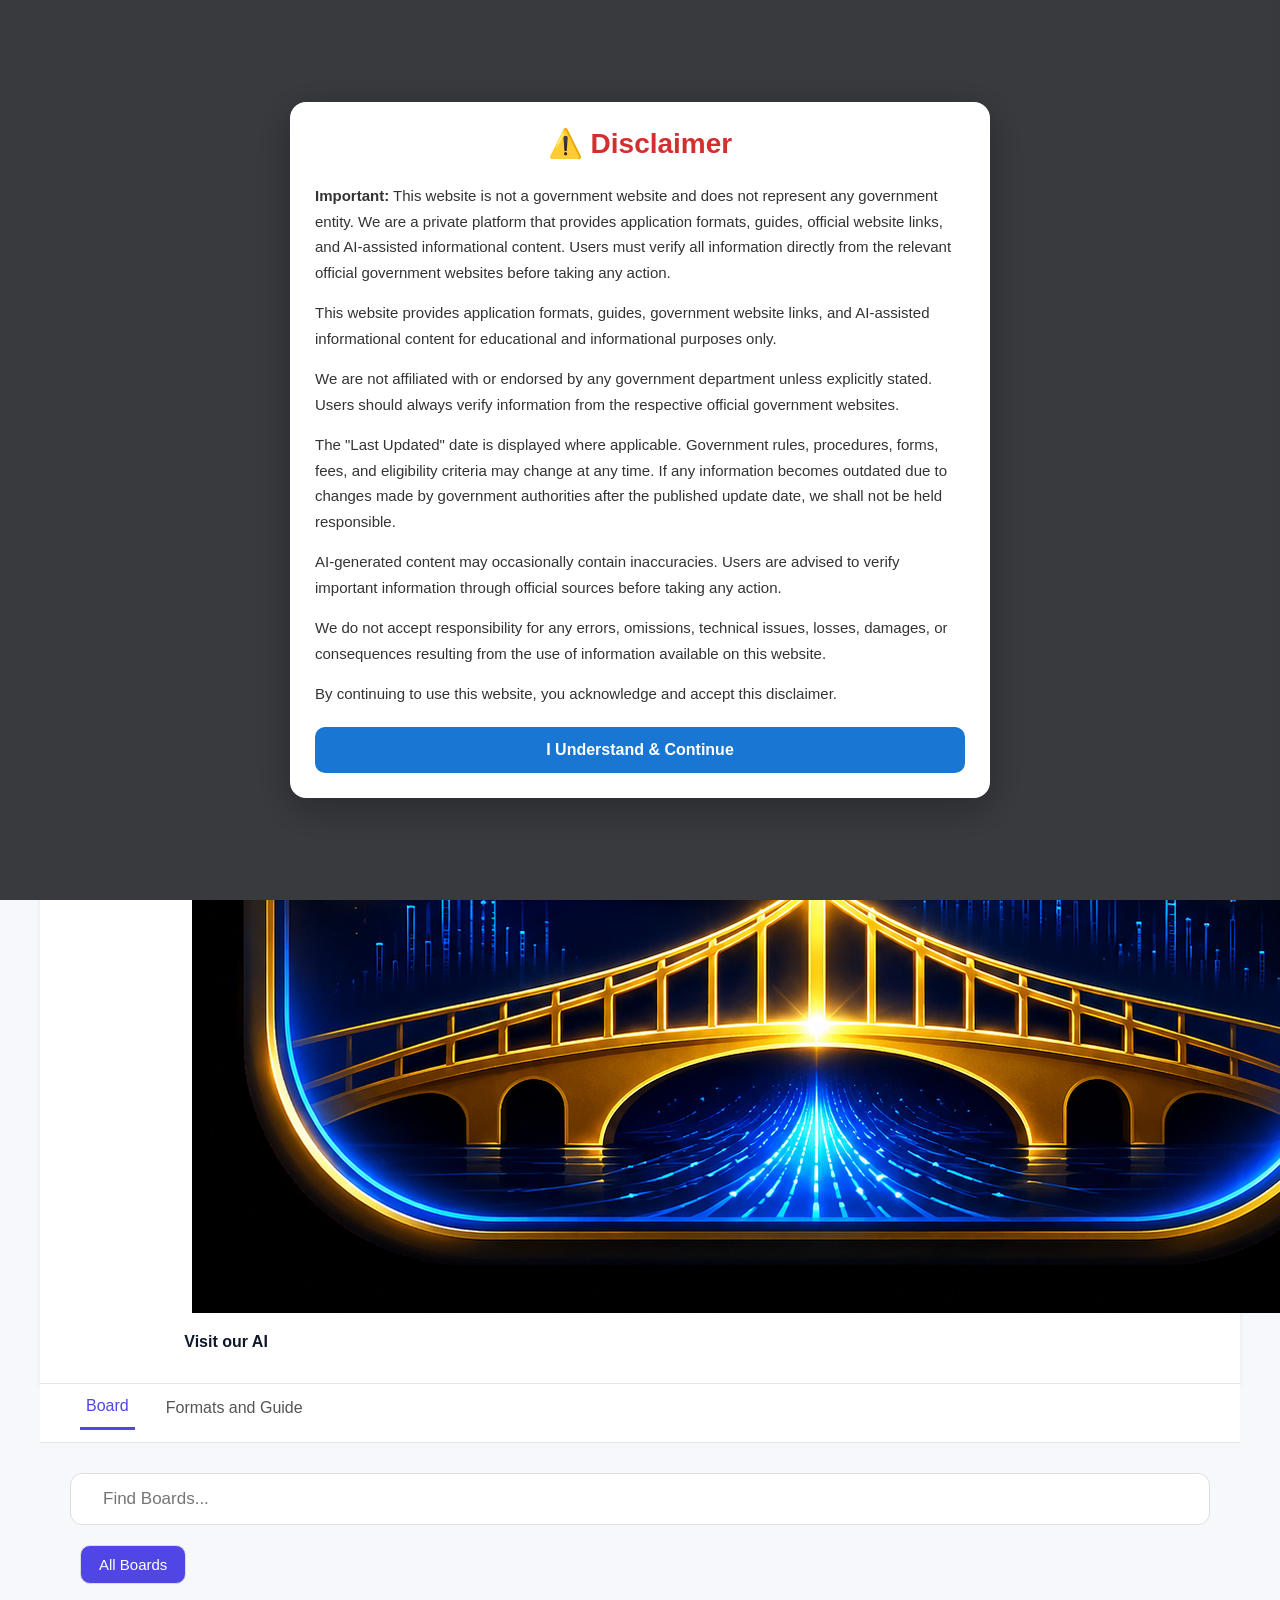
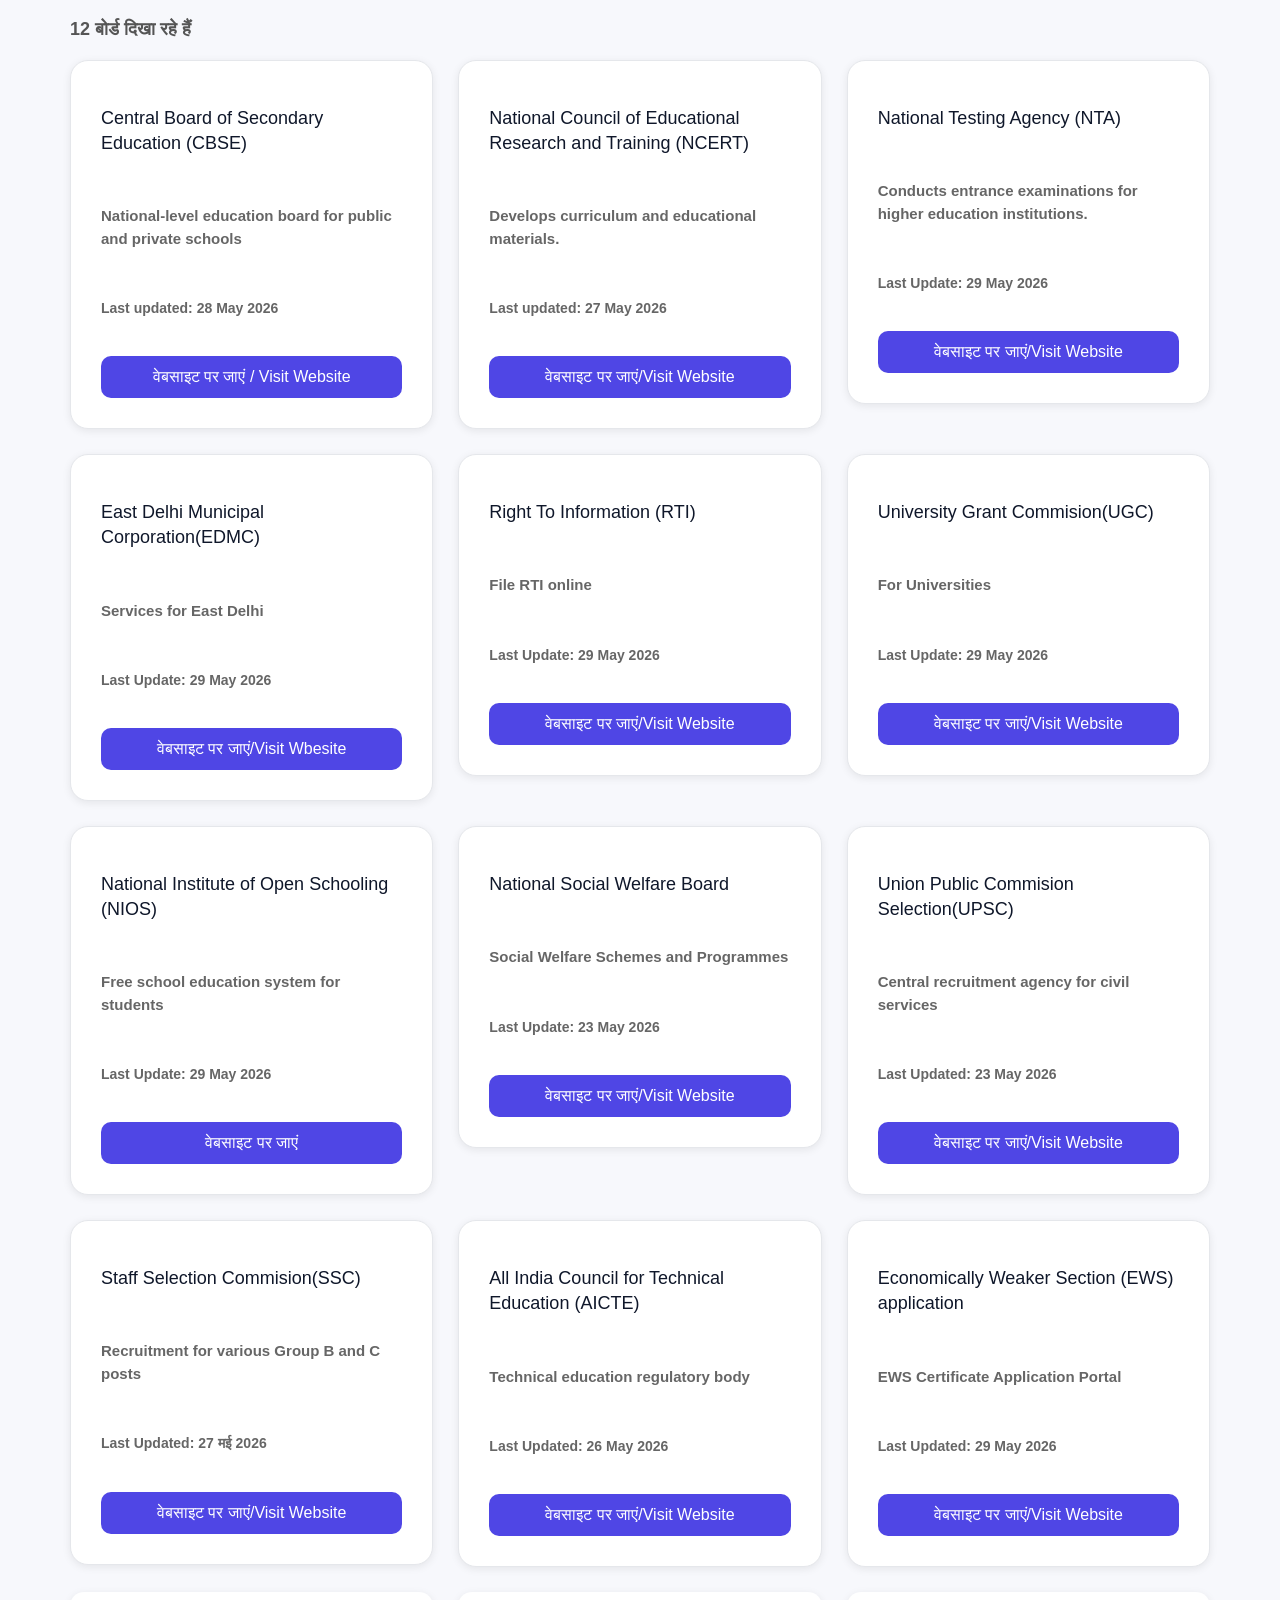
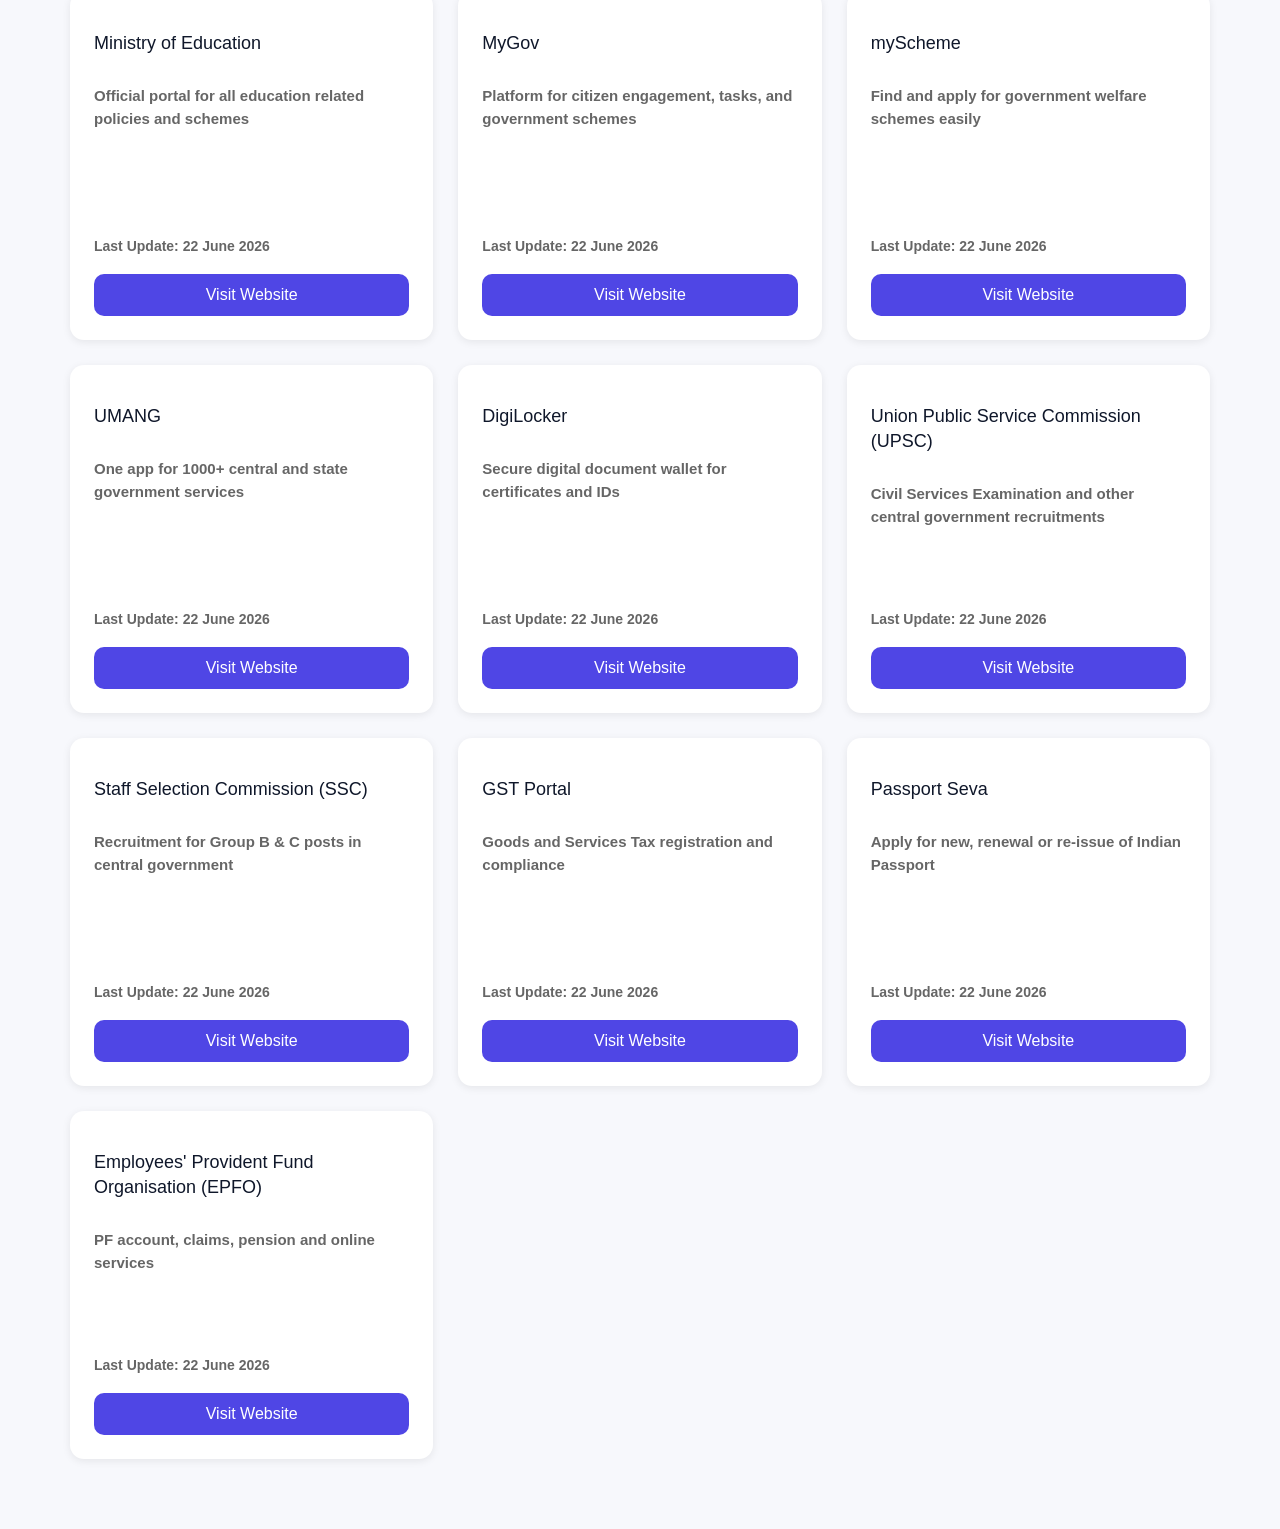
<file: index.html>
<!DOCTYPE html>
<html lang="en">
<head>
    <meta charset="UTF-8">
    <meta name="viewport" content="width=device-width, initial-scale=1.0">
    <title>Sarkaari-Setu+</title>
    <link rel="stylesheet" href="style.css">
</head>
<body>
<!-- Disclaimer Popup -->
<div id="disclaimerOverlay">
    <div id="disclaimerBox">
        <h2>⚠️ Disclaimer</h2>

        <div class="disclaimer-content">
            <p>
    <strong>Important:</strong> This website is not a government website and does not represent any government entity. We are a private platform that provides application formats, guides, official website links, and AI-assisted informational content. Users must verify all information directly from the relevant official government websites before taking any action.
</p>
            <p>
                This website provides application formats, guides, government website links,
                and AI-assisted informational content for educational and informational purposes only.
            </p>

            <p>
                We are not affiliated with or endorsed by any government department unless explicitly stated.
                Users should always verify information from the respective official government websites.
            </p>

            <p>
                The "Last Updated" date is displayed where applicable. Government rules, procedures,
                forms, fees, and eligibility criteria may change at any time. If any information becomes
                outdated due to changes made by government authorities after the published update date,
                we shall not be held responsible.
            </p>

            <p>
                AI-generated content may occasionally contain inaccuracies. Users are advised to verify
                important information through official sources before taking any action.
            </p>

            <p>
                We do not accept responsibility for any errors, omissions, technical issues, losses,
                damages, or consequences resulting from the use of information available on this website.
            </p>

            <p>
                By continuing to use this website, you acknowledge and accept this disclaimer.
            </p>
        </div>

        <button id="acceptDisclaimer">
            I Understand & Continue
        </button>
    </div>
</div>

<style>
#disclaimerOverlay{
    position: fixed;
    inset: 0;
    background: rgba(0,0,0,0.75);
    display: flex;
    justify-content: center;
    align-items: center;
    z-index: 99999;
    padding: 15px;
}

#disclaimerBox{
    background: #fff;
    width: 100%;
    max-width: 700px;
    max-height: 90vh;
    overflow-y: auto;
    border-radius: 16px;
    padding: 25px;
    box-sizing: border-box;
    box-shadow: 0 10px 40px rgba(0,0,0,0.3);
    font-family: Arial, sans-serif;
}

#disclaimerBox h2{
    margin-top: 0;
    text-align: center;
    color: #d32f2f;
    font-size: 28px;
}

.disclaimer-content{
    line-height: 1.7;
    color: #333;
    font-size: 15px;
}

#acceptDisclaimer{
    display: block;
    width: 100%;
    margin-top: 20px;
    padding: 14px;
    border: none;
    border-radius: 10px;
    background: #1976d2;
    color: white;
    font-size: 16px;
    font-weight: bold;
    cursor: pointer;
}

#acceptDisclaimer:hover{
    opacity: 0.9;
}



</style>

<script>

document.getElementById("acceptDisclaimer").addEventListener("click", function() {
    document.getElementById("disclaimerOverlay").style.display = "none";
});

</script>

<!-- Language Popup -->

<div id="languagePopup">
<pre id="name">    <img src="logo.png" alt="logo" height="100px" width="100px"><br>Sarkaari-Setu+</pre>
    <h1>भाषा चुनें / Select Language</h1>
    <p>कृपया अपनी पसंदीदा भाषा चुनें / Please select your preferred language</p>
<div id="buttons">
    <button id="hindiBtn" style="font-weight: lighter;">प्रवेश करें</button>
    <button id="englishBtn" style="font-weight: lighter;"><b>Enter</button>
</div>
</div>

<!-- Website Content -->
<header>

    <div class="logo">
        <i class="fa-regular fa-building"></i>
        <h2><img src="logo.png" alt="logo" height="30px" width="30px">&nbsp;&nbsp;Sarkaari-Setu+</h2>
    </div>
<div id="splusaime">
    <button style="height: 100px;width: 100pxs;" onclick="window.location.href='splus.html'" id="ourAI">
        <img class="splus" src="S+.png" alt="our AI" >
    </button>
    <p>Visit our AI</p>
</div>
</header>

<div class="tabs">

    <button class="active">
        <i class="fa-regular fa-building"></i>
        Board
    </button>

    <button id="Formatbtn">
        <i class="fa-regular fa-file-lines"></i>
        Formats and Guide
    </button>

</div>
<div class="ALLboards"></div>
<section class="container">

    <div class="search">
        <i class="fa-solid fa-magnifying-glass"></i>
        <input id="searchInput" type="text" placeholder="Find Boards...">
    </div>

    <div class="filters">

        <i class="fa-solid fa-filter filterIcon"></i>

        <button class="selected">All Boards</button>

    </div>

    <h3>12 बोर्ड दिखा रहे हैं</h3>

    <div class="cards">

        <div class="card">

            <h2>Central Board of Secondary Education (CBSE)</h2>

            <p>
               
National-level education board for public and private schools
            </p>

            <span>
                <i class="fa-regular fa-calendar"></i>
                Last updated: 28 May 2026
            </span>

            <button onclick="window.location.href='https://www.cbse.gov.in/'">
    वेबसाइट पर जाएं / Visit Website
    <i class="fa-solid fa-arrow-up-right-from-square"></i>
</button>

        </div>

        <div class="card">

            <h2>National Council of Educational Research and Training (NCERT)</h2>

            <p>
                Develops curriculum and educational materials.
            </p>

            <span>
                <i class="fa-regular fa-calendar"></i>
                Last updated: 27 May 2026
            </span>

            <button onclick="window.location.href='https://ncert.nic.in/'">
                वेबसाइट पर जाएं/Visit Website
                <i class="fa-solid fa-arrow-up-right-from-square"></i>
            </button>

        </div>

        <div class="card">

            <h2>National Testing Agency (NTA)</h2>

            <p>
                Conducts entrance examinations for higher education institutions.
            </p>

            <span>
                <i class="fa-regular fa-calendar"></i>
                Last Update: 29 May 2026
            </span>

            <button onclick="window.location.href='http://www.nta.ac.in/'">
                वेबसाइट पर जाएं/Visit Website
                <i class="fa-solid fa-arrow-up-right-from-square"></i>
            </button>

        </div>
        <div class="card">
            <h2>East Delhi Municipal Corporation(EDMC)</h2>

            <p>Services for East Delhi</p>

            <span>
                <i class="fa-regular fa-calendar"></i>
                Last Update: 29 May 2026
            </span>

            <button onclick="window.location.href='https://mcdonline.nic.in/'">
                वेबसाइट पर जाएं/Visit Wbesite
                <i class="fa-solid fa-arrow-up-right-from-square"></i>
            </button>
        </div>
          <div class="card">
            <h2>Right To Information (RTI)</h2>

            <p>File RTI online</p>

            <span>
                <i class="fa-regular fa-calendar"></i>
                Last Update: 29 May 2026
            </span>

            <button onclick="window.location.href='https://rti.dopt.gov.in/'">
                वेबसाइट पर जाएं/Visit Website
                <i class="fa-solid fa-arrow-up-right-from-square"></i>
            </button>
        </div>
          <div class="card">
            <h2>University Grant Commision(UGC)</h2>

            <p>For Universities</p>

            <span>
                <i class="fa-regular fa-calendar"></i>
                Last Update: 29 May 2026
            </span>

            <button onclick="window.location.href='https://www.ugc.gov.in/.'">
                वेबसाइट पर जाएं/Visit Website
                <i class="fa-solid fa-arrow-up-right-from-square"></i>
            </button>
        </div>
         <div class="card">
            <h2>National Institute of Open Schooling (NIOS)</h2>

            <p>Free school education system for students</p>

            <span>
                <i class="fa-regular fa-calendar"></i>
                Last Update: 29 May 2026
            </span>

            <button onclick="window.location.href='https://nios.ac.in/'">
                वेबसाइट पर जाएं
                <i class="fa-solid fa-arrow-up-right-from-square"></i>
            </button>
        </div>
            <div class="card">
            <h2>National Social Welfare Board</h2>

            <p>Social Welfare Schemes and Programmes</p>

            <span>
                <i class="fa-regular fa-calendar"></i>
                Last Update: 23 May 2026
            </span>

            <button onclick="window.location.href='https://socialjustice.gov.in/'">
                वेबसाइट पर जाएं/Visit Website
                <i class="fa-solid fa-arrow-up-right-from-square"></i>
            </button>
        </div>
          <div class="card">
            <h2>Union Public Commision Selection(UPSC)</h2>

            <p>Central recruitment agency for civil services</p>

            <span>
                <i class="fa-regular fa-calendar"></i>
                Last Updated: 23 May 2026
            </span>

            <button onclick="window.location.href='https://www.upsc.gov.in/'">
                वेबसाइट पर जाएं/Visit Website
                <i class="fa-solid fa-arrow-up-right-from-square"></i>
            </button>
        </div>
         <div class="card">
            <h2>Staff Selection Commision(SSC)</h2>

            <p>Recruitment for various Group B and C posts</p>

            <span>
                <i class="fa-regular fa-calendar"></i>
                Last Updated: 27 मई 2026
            </span>

            <button onclick="window.location.href='https://ssc.gov.in/'">
                वेबसाइट पर जाएं/Visit Website
                <i class="fa-solid fa-arrow-up-right-from-square"></i>
            </button>
          </div>
      <div class="card">
            <h2>All India Council for Technical Education (AICTE)</h2>

            <p>Technical education regulatory body</p>

            <span>
                <i class="fa-regular fa-calendar"></i>
                Last Updated: 26 May 2026
            </span>

            <button onclick="window.location.href='https://www.aicte.gov.in/'">
                वेबसाइट पर जाएं/Visit Website
                <i class="fa-solid fa-arrow-up-right-from-square"></i>
            </button>
          </div>  
          <div class="card">
            <h2>Economically Weaker Section (EWS) application</h2>

            <p>EWS Certificate Application Portal</p>

            <span>
                <i class="fa-regular fa-calendar"></i>
                Last Updated: 29 May 2026
            </span>

            <button onclick="window.location.href='https://www.india.gov.in/'">
                वेबसाइट पर जाएं/Visit Website
                <i class="fa-solid fa-arrow-up-right-from-square"></i>
            </button>
          </div>
<!-- 1. Ministry of Education -->
<div class="card-new">
    <h2>Ministry of Education</h2>
    <p>Official portal for all education related policies and schemes</p>
    <span>
        <i class="fa-regular fa-calendar"></i>
        Last Update: 22 June 2026
    </span>
    <button onclick="window.location.href='https://www.education.gov.in/'">
        Visit Website
        <i class="fa-solid fa-arrow-up-right-from-square"></i>
    </button>
</div>

<!-- 2. MyGov -->
<div class="card-new">
    <h2>MyGov</h2>
    <p>Platform for citizen engagement, tasks, and government schemes</p>
    <span>
        <i class="fa-regular fa-calendar"></i>
        Last Update: 22 June 2026
    </span>
    <button onclick="window.location.href='https://www.mygov.in/'">
        Visit Website
        <i class="fa-solid fa-arrow-up-right-from-square"></i>
    </button>
</div>

<!-- 3. myScheme -->
<div class="card-new">
    <h2>myScheme</h2>
    <p>Find and apply for government welfare schemes easily</p>
    <span>
        <i class="fa-regular fa-calendar"></i>
        Last Update: 22 June 2026
    </span>
    <button onclick="window.location.href='https://www.myscheme.gov.in/'">
        Visit Website
        <i class="fa-solid fa-arrow-up-right-from-square"></i>
    </button>
</div>

<!-- 4. UMANG -->
<div class="card-new">
    <h2>UMANG</h2>
    <p>One app for 1000+ central and state government services</p>
    <span>
        <i class="fa-regular fa-calendar"></i>
        Last Update: 22 June 2026
    </span>
    <button onclick="window.location.href='https://web.umang.gov.in/'">
        Visit Website
        <i class="fa-solid fa-arrow-up-right-from-square"></i>
    </button>
</div>

<!-- 5. DigiLocker -->
<div class="card-new">
    <h2>DigiLocker</h2>
    <p>Secure digital document wallet for certificates and IDs</p>
    <span>
        <i class="fa-regular fa-calendar"></i>
        Last Update: 22 June 2026
    </span>
    <button onclick="window.location.href='https://digilocker.gov.in/'">
        Visit Website
        <i class="fa-solid fa-arrow-up-right-from-square"></i>
    </button>
</div>

<!-- 6. UPSC -->
<div class="card-new">
    <h2>Union Public Service Commission (UPSC)</h2>
    <p>Civil Services Examination and other central government recruitments</p>
    <span>
        <i class="fa-regular fa-calendar"></i>
        Last Update: 22 June 2026
    </span>
    <button onclick="window.location.href='https://upsc.gov.in/'">
        Visit Website
        <i class="fa-solid fa-arrow-up-right-from-square"></i>
    </button>
</div>

<!-- 7. Staff Selection Commission (SSC) -->
<div class="card-new">
    <h2>Staff Selection Commission (SSC)</h2>
    <p>Recruitment for Group B & C posts in central government</p>
    <span>
        <i class="fa-regular fa-calendar"></i>
        Last Update: 22 June 2026
    </span>
    <button onclick="window.location.href='https://ssc.gov.in/'">
        Visit Website
        <i class="fa-solid fa-arrow-up-right-from-square"></i>
    </button>
</div>

<!-- 8. GST Portal -->
<div class="card-new">
    <h2>GST Portal</h2>
    <p>Goods and Services Tax registration and compliance</p>
    <span>
        <i class="fa-regular fa-calendar"></i>
        Last Update: 22 June 2026
    </span>
    <button onclick="window.location.href='https://www.gst.gov.in/'">
        Visit Website
        <i class="fa-solid fa-arrow-up-right-from-square"></i>
    </button>
</div>

<!-- 9. Passport Seva -->
<div class="card-new">
    <h2>Passport Seva</h2>
    <p>Apply for new, renewal or re-issue of Indian Passport</p>
    <span>
        <i class="fa-regular fa-calendar"></i>
        Last Update: 22 June 2026
    </span>
    <button onclick="window.location.href='https://www.passportindia.gov.in/'">
        Visit Website
        <i class="fa-solid fa-arrow-up-right-from-square"></i>
    </button>
</div>

<!-- 10. EPFO -->
<div class="card-new">
    <h2>Employees' Provident Fund Organisation (EPFO)</h2>
    <p>PF account, claims, pension and online services</p>
    <span>
        <i class="fa-regular fa-calendar"></i>
        Last Update: 22 June 2026
    </span>
    <button onclick="window.location.href='https://www.epfindia.gov.in/'">
        Visit Website
        <i class="fa-solid fa-arrow-up-right-from-square"></i>
    </button>
</div>
    </div>

</section>
</div >
<!--the Application Formats-->
<div class="ApplicationS">
<div class="container">


    <!-- Search Box -->
    <div class="search-boxtwo" >
        <i class="fas fa-search"></i>
        <input type="text" placeholder="Search application formats..." height="200px" width="500px" id="formatsearch">
    </div><br><br>

    <p class="count" style="color: #555555;font-weight: bold;">Showing 12 formats</p>

    <!-- Cards -->  
    <div class="cards-grid">

        <div class="card">
            <div class="icon-box">
                <i class="far fa-file-alt"></i>
            </div>

            <div class="card-content">
                <h3 id="formatsh">Birth Certificate Application</h3>
                <span class="category" id="formatsspan">Civic Services</span>
                <p id="fp">Application format for obtaining birth certificate</p>

                <button class="download-btn" onclick="window.location.href='birthcertificateformat.html'">
                    <i class="fas fa-download"></i>
                    See Format
                </button>
            </div>
        </div>

        <div class="card">
            <div class="icon-box">
                <i class="far fa-file-alt"></i>
            </div>

            <div class="card-content">
                <h3>Income Certificate Application</h3>
                <span class="category">Civic Services</span>
                <p>Application format for income certificate</p>

                <button class="download-btn" onclick="window.location.href='incomecert.html'">
                    <i class="fas fa-download"></i>
                    Download Format
                </button>
            </div>
        </div>

        <div class="card">
            <div class="icon-box">
                <i class="far fa-file-alt"></i>
            </div>

            <div class="card-content">
                <h3>Domicile Certificate Application</h3>
                <span class="category">Civic Services</span>
                <p>Application format for domicile certificate</p>

                <button class="download-btn" onclick="window.location.href='domicilecertificate.html'">
                    <i class="fas fa-download"></i>
                    Download Format
                </button>
            </div>
        </div>

        <div class="card">
            <div class="icon-box">
                <i class="far fa-file-alt"></i>
            </div>

            <div class="card-content">
                <h3>RTI Application Form</h3>
                <span class="category">Information</span>
                <p>Right to Information application format</p>

                <button class="download-btn" onclick="window.location.href='domicilecertificate.html'">
                    <i class="fas fa-download"></i>
                    Download Format
                </button>
            </div>
        </div>
<!-- EWS Card -->
<div class="card">
    <div class="icon-box">
        <i class="far fa-file-alt"></i>
    </div>

    <div class="card-content">
        <h3>EWS Guide</h3>
        <span class="category">Citizen Service</span>
        <p>Learn how to apply for an EWS Certificate.</p>

        <button class="download-btn" onclick="window.location.href='ews.html'">
            <i class="fas fa-download"></i>
            Download Guide
        </button>
    </div>
</div>

<!-- EDMC Card -->
<div class="card">
    <div class="icon-box">
        <i class="far fa-file-alt"></i>
    </div>

    <div class="card-content">
        <h3>EDMC Guide</h3>
        <span class="category">Government Service</span>
        <p>Step-by-step guide for EDMC-related services.</p>

        <button class="download-btn" onclick="window.location.href='edmc.html'">
            <i class="fas fa-download"></i>
            Download Guide
        </button>
    </div>
</div>

<!-- UGC Card -->
<div class="card">
    <div class="icon-box">
        <i class="far fa-file-alt"></i>
    </div>

    <div class="card-content">
        <h3>UGC Guide</h3>
        <span class="category">Education</span>
        <p>Information and application guide for UGC services.</p>

        <button class="download-btn" onclick="window.location.href='ugc.html'">
            <i class="fas fa-download"></i>
            Download Guide
        </button>
    </div>
</div>
<!-- Card 19 -->
<div class="card">
    <div class="icon-box"><i class="far fa-file-alt"></i></div>
    <div class="card-content">
        <h3>Death Certificate Application</h3>
        <span class="category">Citizen Service</span>
        <p>Application format for obtaining a death certificate.</p>
        <button class="download-btn" onclick="window.location.href='deathcert.html'">
            <i class="fas fa-download"></i> View Format
        </button>
    </div>
</div>

<!-- Card 20 -->
<div class="card">
    <div class="icon-box"><i class="far fa-file-alt"></i></div>
    <div class="card-content">
        <h3>Marriage Registration Application</h3>
        <span class="category">Citizen Service</span>
        <p>Application format for marriage registration.</p>
        <button class="download-btn" onclick="window.location.href='marriagecert.html'">
            <i class="fas fa-download"></i> View Format
        </button>
    </div>
</div>

<!-- Card 21 -->
<div class="card">
    <div class="icon-box"><i class="far fa-file-alt"></i></div>
    <div class="card-content">
        <h3>Property Tax Mutation Application</h3>
        <span class="category">Property Service</span>
        <p>Application format for property tax mutation.</p>
        <button class="download-btn" onclick="window.location.href='propertytaxmut.html'">
            <i class="fas fa-download"></i> View Format
        </button>
    </div>
</div>

<!-- Card 22 -->
<div class="card">
    <div class="icon-box"><i class="far fa-file-alt"></i></div>
    <div class="card-content">
        <h3>Water Connection Application</h3>
        <span class="category">Utility Service</span>
        <p>Application format for a new water connection.</p>
        <button class="download-btn" onclick="window.location.href='waterconnectionapplication.html'">
            <i class="fas fa-download"></i> View Format
        </button>
    </div>
</div>

<!-- Card 23 -->
<div class="card">
    <div class="icon-box"><i class="far fa-file-alt"></i></div>
    <div class="card-content">
        <h3>Sewer Connection Application</h3>
        <span class="category">Utility Service</span>
        <p>Application format for a sewer connection.</p>
        <button class="download-btn" onclick="window.location.href='sewerconnectionapplication.html'">
            <i class="fas fa-download"></i> View Format
        </button>
    </div>
</div>

<!-- Card 24 -->
<div class="card">
    <div class="icon-box"><i class="far fa-file-alt"></i></div>
    <div class="card-content">
        <h3>Trade License Application</h3>
        <span class="category">Business Service</span>
        <p>Application format for a trade license.</p>
        <button class="download-btn" onclick="window.location.href='tradelicenseapplication.html'">
            <i class="fas fa-download"></i> View Format
        </button>
    </div>
</div>

<!-- Card 25 -->
<div class="card">
    <div class="icon-box"><i class="far fa-file-alt"></i></div>
    <div class="card-content">
        <h3>Health Trade License Application</h3>
        <span class="category">Business Service</span>
        <p>Application format for a health trade license.</p>
        <button class="download-btn" onclick="window.location.href='health-trade-license.html'">
            <i class="fas fa-download"></i> View Format
        </button>
    </div>
</div>

<!-- Card 26 -->
<div class="card">
    <div class="icon-box"><i class="far fa-file-alt"></i></div>
    <div class="card-content">
        <h3>Building Plan Approval Application</h3>
        <span class="category">Building Service</span>
        <p>Application format for building plan approval.</p>
        <button class="download-btn" onclick="window.location.href='building-plan.html'">
            <i class="fas fa-download"></i> View Format
        </button>
    </div>
</div>

<!-- Card 27 -->
<div class="card">
    <div class="icon-box"><i class="far fa-file-alt"></i></div>
    <div class="card-content">
        <h3>Property Transfer Application</h3>
        <span class="category">Property Service</span>
        <p>Application format for property transfer/mutation.</p>
        <button class="download-btn" onclick="window.location.href='property-transfer.html'">
            <i class="fas fa-download"></i> View Format
        </button>
    </div>
</div>

<!-- Card 28 -->
<div class="card">
    <div class="icon-box"><i class="far fa-file-alt"></i></div>
    <div class="card-content">
        <h3>House Tax Correction Application</h3>
        <span class="category">Property Service</span>
        <p>Application format for house tax correction.</p>
        <button class="download-btn" onclick="window.location.href='house-tax-correction.html'">
            <i class="fas fa-download"></i> View Format
        </button>
    </div>
</div>

<!-- Card 29 -->
<div class="card">
    <div class="icon-box"><i class="far fa-file-alt"></i></div>
    <div class="card-content">
        <h3>Property Tax Rebate Application</h3>
        <span class="category">Property Service</span>
        <p>Application format for property tax rebate.</p>
        <button class="download-btn" onclick="window.location.href='property-tax-rebate.html'">
            <i class="fas fa-download"></i> View Format
        </button>
    </div>
</div>

<!-- Card 30 -->
<div class="card">
    <div class="icon-box"><i class="far fa-file-alt"></i></div>
    <div class="card-content">
        <h3>Encroachment Complaint</h3>
        <span class="category">Complaint</span>
        <p>Application format to report encroachment.</p>
        <button class="download-btn" onclick="window.location.href='encroachment.html'">
            <i class="fas fa-download"></i> View Format
        </button>
    </div>
</div>

<!-- Card 31 -->
<div class="card">
    <div class="icon-box"><i class="far fa-file-alt"></i></div>
    <div class="card-content">
        <h3>Sanitation Complaint</h3>
        <span class="category">Complaint</span>
        <p>Application format for sanitation complaints.</p>
        <button class="download-btn" onclick="window.location.href='sanitation.html'">
            <i class="fas fa-download"></i> View Format
        </button>
    </div>
</div>

<!-- Card 32 -->
<div class="card">
    <div class="icon-box"><i class="far fa-file-alt"></i></div>
    <div class="card-content">
        <h3>Street Light Complaint</h3>
        <span class="category">Complaint</span>
        <p>Application format for street light complaints.</p>
        <button class="download-btn" onclick="window.location.href='street-light.html'">
            <i class="fas fa-download"></i> View Format
        </button>
    </div>
</div>

<!-- Card 33 -->
<div class="card">
    <div class="icon-box"><i class="far fa-file-alt"></i></div>
    <div class="card-content">
        <h3>Garbage Collection Complaint</h3>
        <span class="category">Complaint</span>
        <p>Application format for garbage collection issues.</p>
        <button class="download-btn" onclick="window.location.href='garbage.html'">
            <i class="fas fa-download"></i> View Format
        </button>
    </div>
</div>

<!-- Card 34 -->
<div class="card">
    <div class="icon-box"><i class="far fa-file-alt"></i></div>
    <div class="card-content">
        <h3>Stray Animal Complaint</h3>
        <span class="category">Complaint</span>
        <p>Application format for stray animal complaints.</p>
        <button class="download-btn" onclick="window.location.href='stray-animal.html'">
            <i class="fas fa-download"></i> View Format
        </button>
    </div>
</div>

<!-- Card 35 -->
<div class="card">
    <div class="icon-box"><i class="far fa-file-alt"></i></div>
    <div class="card-content">
        <h3>Park Maintenance Complaint</h3>
        <span class="category">Complaint</span>
        <p>Application format for park maintenance requests.</p>
        <button class="download-btn" onclick="window.location.href='park-maintenance.html'">
            <i class="fas fa-download"></i> View Format
        </button>
    </div>
</div>

<!-- Card 36 -->
<div class="card">
    <div class="icon-box"><i class="far fa-file-alt"></i></div>
    <div class="card-content">
        <h3>Road Repair Complaint</h3>
        <span class="category">Complaint</span>
        <p>Application format for road repair complaints.</p>
        <button class="download-btn" onclick="window.location.href='road-repair.html'">
            <i class="fas fa-download"></i> View Format
        </button>
    </div>
</div>

<!-- Card 37 -->
<div class="card">
    <div class="icon-box"><i class="far fa-file-alt"></i></div>
    <div class="card-content">
        <h3>Drain Cleaning Complaint</h3>
        <span class="category">Complaint</span>
        <p>Application format for drain cleaning requests.</p>
        <button class="download-btn" onclick="window.location.href='drain-cleaning.html'">
            <i class="fas fa-download"></i> View Format
        </button>
    </div>
</div>

<!-- Card 38 -->
<div class="card">
    <div class="icon-box"><i class="far fa-file-alt"></i></div>
    <div class="card-content">
        <h3>Illegal Construction Complaint</h3>
        <span class="category">Complaint</span>
        <p>Application format to report illegal construction.</p>
        <button class="download-btn" onclick="window.location.href='illegal-construction.html'">
            <i class="fas fa-download"></i> View Format
        </button>
    </div>
</div>

<!-- Card 39 -->
<div class="card">
    <div class="icon-box"><i class="far fa-file-alt"></i></div>
    <div class="card-content">
        <h3>Shop Registration Application</h3>
        <span class="category">Business Service</span>
        <p>Application format for shop registration.</p>
        <button class="download-btn" onclick="window.location.href='shop-registration.html'">
            <i class="fas fa-download"></i> View Format
        </button>
    </div>
</div>

<!-- Card 40 -->
<div class="card">
    <div class="icon-box"><i class="far fa-file-alt"></i></div>
    <div class="card-content">
        <h3>Hawker/Vendor License Application</h3>
        <span class="category">Business Service</span>
        <p>Application format for hawker/vendor license.</p>
        <button class="download-btn" onclick="window.location.href='hawker-license.html'">
            <i class="fas fa-download"></i> View Format
        </button>
    </div>
</div>

<!-- Card 41 -->
<div class="card">
    <div class="icon-box"><i class="far fa-file-alt"></i></div>
    <div class="card-content">
        <h3>Advertisement Permission Application</h3>
        <span class="category">Business Service</span>
        <p>Application format for advertisement permission.</p>
        <button class="download-btn" onclick="window.location.href='advertisement.html'">
            <i class="fas fa-download"></i> View Format
        </button>
    </div>
</div>

<!-- Card 42 -->
<div class="card">
    <div class="icon-box"><i class="far fa-file-alt"></i></div>
    <div class="card-content">
        <h3>Community Hall Booking</h3>
        <span class="category">Public Service</span>
        <p>Application format for community hall booking.</p>
        <button class="download-btn" onclick="window.location.href='community-hall.html'">
            <i class="fas fa-download"></i> View Format
        </button>
    </div>
</div>

<!-- Card 43 -->
<div class="card">
    <div class="icon-box"><i class="far fa-file-alt"></i></div>
    <div class="card-content">
        <h3>Water Tanker Booking</h3>
        <span class="category">Utility Service</span>
        <p>Application format for water tanker booking.</p>
        <button class="download-btn" onclick="window.location.href='water-tanker.html'">
            <i class="fas fa-download"></i> View Format
        </button>
    </div>
</div>

<!-- Card 44 -->
<div class="card">
    <div class="icon-box"><i class="far fa-file-alt"></i></div>
    <div class="card-content">
        <h3>RTI Application</h3>
        <span class="category">Information</span>
        <p>Application format under the Right to Information Act.</p>
        <button class="download-btn" onclick="window.location.href='rti.html'">
            <i class="fas fa-download"></i> View Format
        </button>
    </div>
</div>

<!-- Card 45 -->
<div class="card">
    <div class="icon-box"><i class="far fa-file-alt"></i></div>
    <div class="card-content">
        <h3>Grievance/Complaint Application</h3>
        <span class="category">Complaint</span>
        <p>General grievance and complaint application format.</p>
        <button class="download-btn" onclick="window.location.href='grievance.html'">
            <i class="fas fa-download"></i> View Format
        </button>
    </div>
</div>

<!-- Card 46 -->
<div class="card">
    <div class="icon-box"><i class="far fa-file-alt"></i></div>
    <div class="card-content">
        <h3>Name Correction in Birth Certificate</h3>
        <span class="category">Citizen Service</span>
        <p>Application format for name correction in birth certificate.</p>
        <button class="download-btn" onclick="window.location.href='birth-name-correction.html'">
            <i class="fas fa-download"></i> View Format
        </button>
    </div>
</div>

<!-- Card 47 -->
<div class="card">
    <div class="icon-box"><i class="far fa-file-alt"></i></div>
    <div class="card-content">
        <h3>Address Correction in Municipal Records</h3>
        <span class="category">Citizen Service</span>
        <p>Application format for address correction in municipal records.</p>
        <button class="download-btn" onclick="window.location.href='address-correction.html'">
            <i class="fas fa-download"></i> View Format
        </button>
    </div>
</div>
    </div>

</div>
</div>
<script src="script.js"></script>

</body>
</html>
</file>
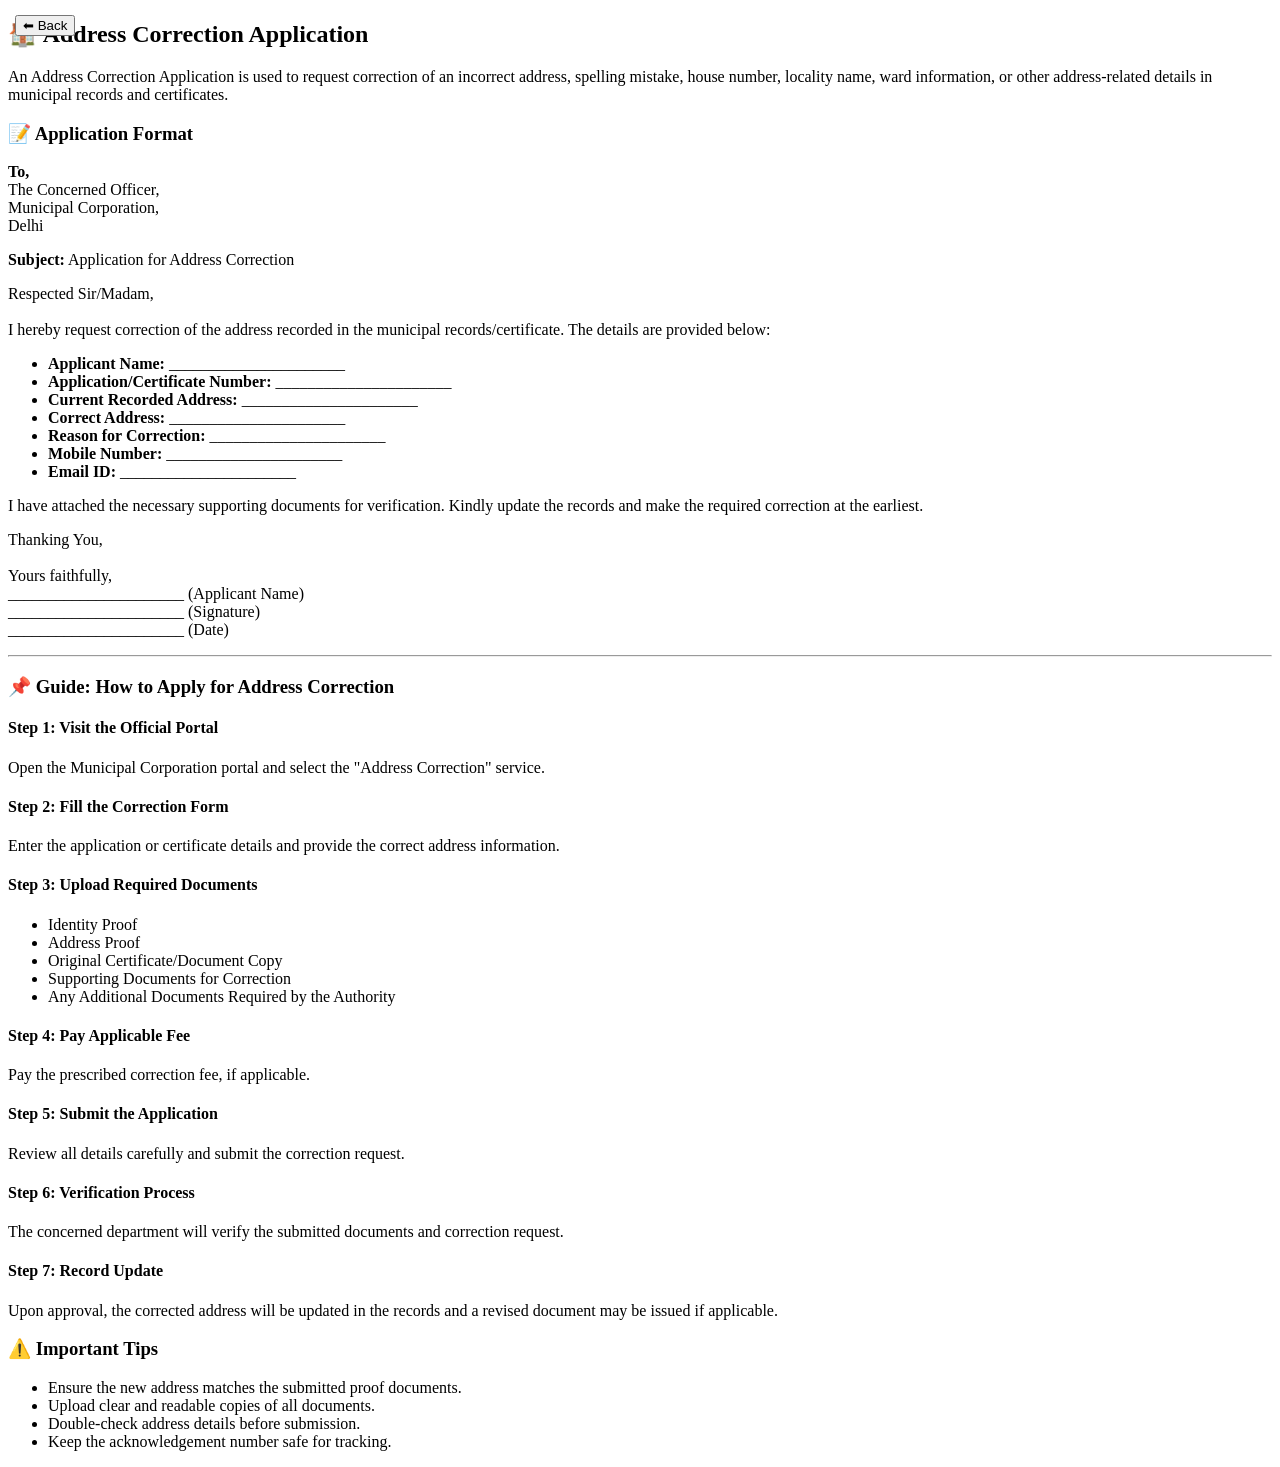
<file: address-correction.html>
<!DOCTYPE html>
<html lang="en">
<head>
    <meta charset="UTF-8">
    <meta name="viewport" content="width=device-width, initial-scale=1.0">
    <title>Document</title>
</head>
<body>
    <div style="position: fixed; top: 15px; left: 15px; z-index: 1000;">
    <button onclick="window.location.href='index.html'">⬅ Back</button>
</div>

<div class="application">
    <h2>🏠 Address Correction Application</h2>

    <p>
        An Address Correction Application is used to request correction of an
        incorrect address, spelling mistake, house number, locality name, ward
        information, or other address-related details in municipal records and
        certificates.
    </p>

    <h3>📝 Application Format</h3>

    <p><b>To,</b><br>
    The Concerned Officer,<br>
    Municipal Corporation,<br>
    Delhi</p>

    <p><b>Subject:</b> Application for Address Correction</p>

    <p>
        Respected Sir/Madam,<br><br>

        I hereby request correction of the address recorded in the municipal
        records/certificate. The details are provided below:
    </p>

    <ul>
        <li><b>Applicant Name:</b> ______________________</li>
        <li><b>Application/Certificate Number:</b> ______________________</li>
        <li><b>Current Recorded Address:</b> ______________________</li>
        <li><b>Correct Address:</b> ______________________</li>
        <li><b>Reason for Correction:</b> ______________________</li>
        <li><b>Mobile Number:</b> ______________________</li>
        <li><b>Email ID:</b> ______________________</li>
    </ul>

    <p>
        I have attached the necessary supporting documents for verification.
        Kindly update the records and make the required correction at the earliest.
    </p>

    <p>
        Thanking You,<br><br>

        Yours faithfully,<br>
        ______________________ (Applicant Name)<br>
        ______________________ (Signature)<br>
        ______________________ (Date)
    </p>

    <hr>

    <h3>📌 Guide: How to Apply for Address Correction</h3>

    <h4>Step 1: Visit the Official Portal</h4>
    <p>
        Open the Municipal Corporation portal and select the
        "Address Correction" service.
    </p>

    <h4>Step 2: Fill the Correction Form</h4>
    <p>
        Enter the application or certificate details and provide the correct
        address information.
    </p>

    <h4>Step 3: Upload Required Documents</h4>
    <ul>
        <li>Identity Proof</li>
        <li>Address Proof</li>
        <li>Original Certificate/Document Copy</li>
        <li>Supporting Documents for Correction</li>
        <li>Any Additional Documents Required by the Authority</li>
    </ul>

    <h4>Step 4: Pay Applicable Fee</h4>
    <p>
        Pay the prescribed correction fee, if applicable.
    </p>

    <h4>Step 5: Submit the Application</h4>
    <p>
        Review all details carefully and submit the correction request.
    </p>

    <h4>Step 6: Verification Process</h4>
    <p>
        The concerned department will verify the submitted documents and
        correction request.
    </p>

    <h4>Step 7: Record Update</h4>
    <p>
        Upon approval, the corrected address will be updated in the records
        and a revised document may be issued if applicable.
    </p>

    <h3>⚠️ Important Tips</h3>

    <ul>
        <li>Ensure the new address matches the submitted proof documents.</li>
        <li>Upload clear and readable copies of all documents.</li>
        <li>Double-check address details before submission.</li>
        <li>Keep the acknowledgement number safe for tracking.</li>
    </ul>
</div>
</body>
</html>
</file>
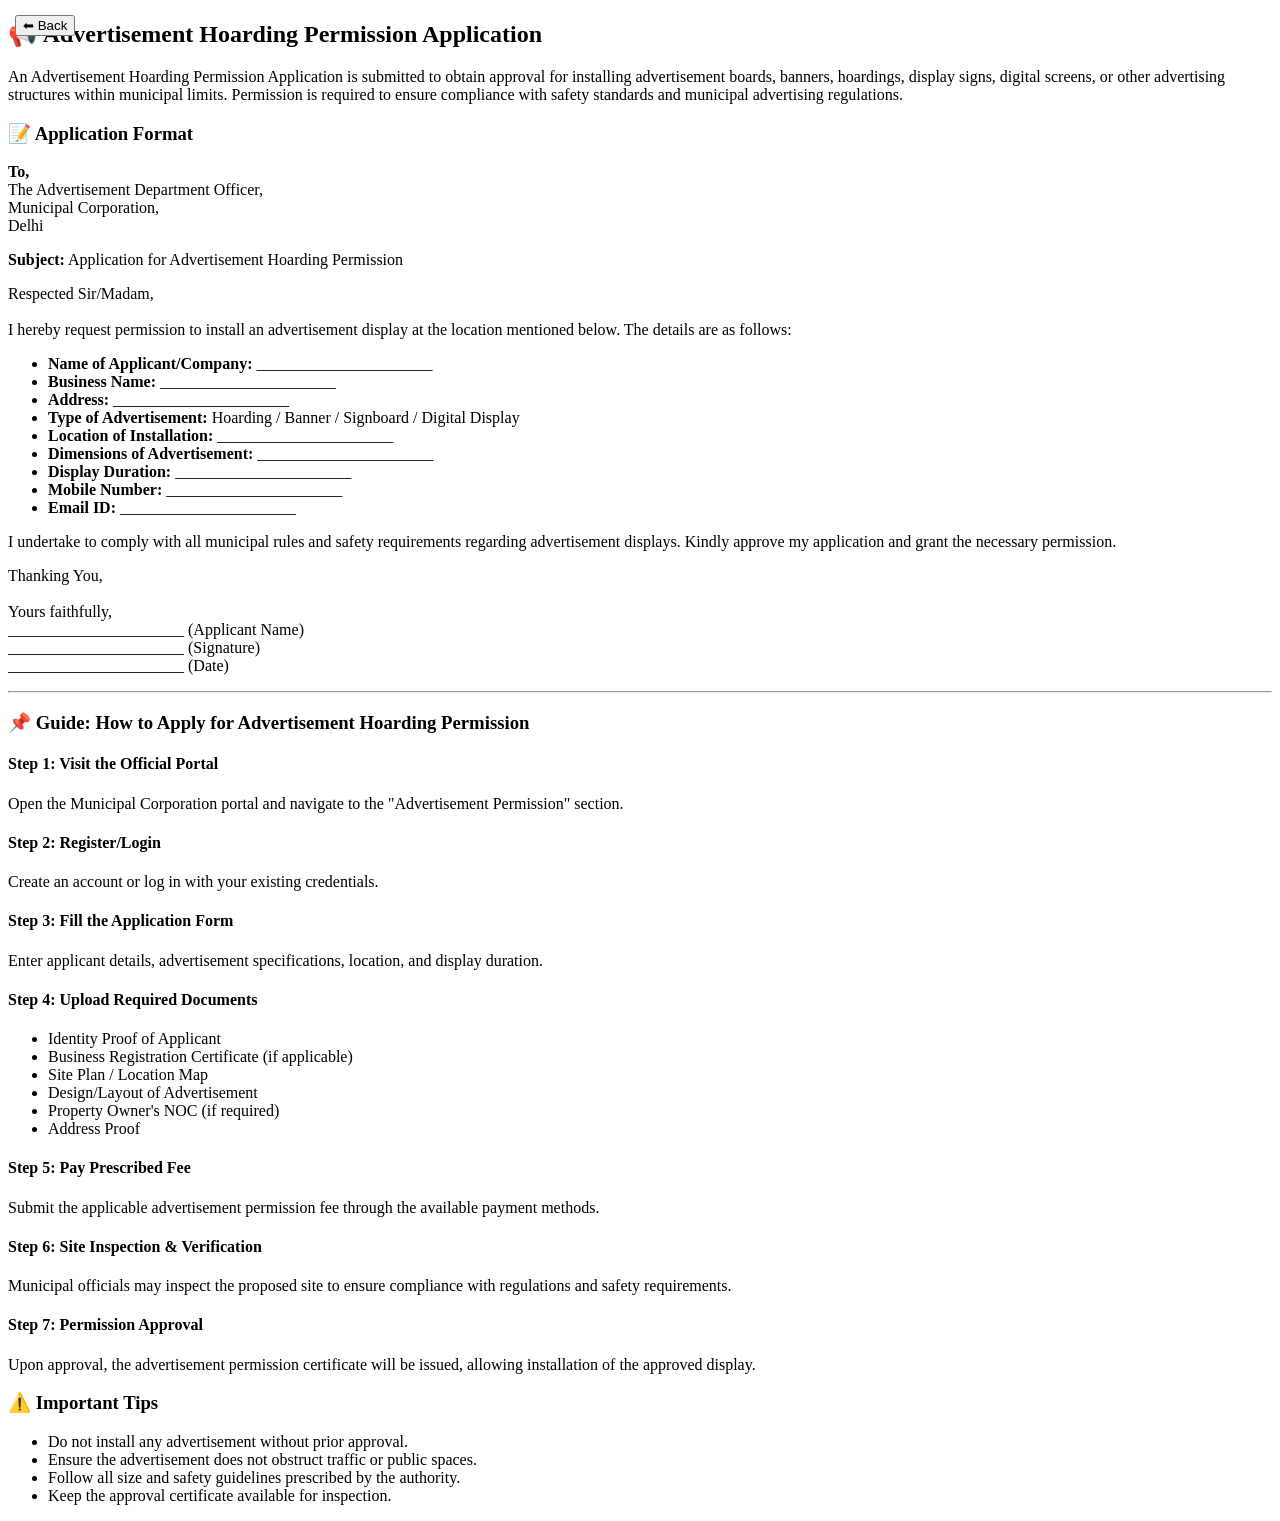
<file: advertisement.html>
<!DOCTYPE html>
<html lang="en">
<head>
    <meta charset="UTF-8">
    <meta name="viewport" content="width=device-width, initial-scale=1.0">
    <title>Document</title>
</head>
<body>
    <div style="position: fixed; top: 15px; left: 15px; z-index: 1000;">
    <button onclick="window.location.href='index.html'">⬅ Back</button>
</div>

<div class="application">
    <h2>📢 Advertisement Hoarding Permission Application</h2>

    <p>
        An Advertisement Hoarding Permission Application is submitted to obtain
        approval for installing advertisement boards, banners, hoardings,
        display signs, digital screens, or other advertising structures within
        municipal limits. Permission is required to ensure compliance with
        safety standards and municipal advertising regulations.
    </p>

    <h3>📝 Application Format</h3>

    <p><b>To,</b><br>
    The Advertisement Department Officer,<br>
    Municipal Corporation,<br>
    Delhi</p>

    <p><b>Subject:</b> Application for Advertisement Hoarding Permission</p>

    <p>
        Respected Sir/Madam,<br><br>

        I hereby request permission to install an advertisement display at the
        location mentioned below. The details are as follows:
    </p>

    <ul>
        <li><b>Name of Applicant/Company:</b> ______________________</li>
        <li><b>Business Name:</b> ______________________</li>
        <li><b>Address:</b> ______________________</li>
        <li><b>Type of Advertisement:</b> Hoarding / Banner / Signboard / Digital Display</li>
        <li><b>Location of Installation:</b> ______________________</li>
        <li><b>Dimensions of Advertisement:</b> ______________________</li>
        <li><b>Display Duration:</b> ______________________</li>
        <li><b>Mobile Number:</b> ______________________</li>
        <li><b>Email ID:</b> ______________________</li>
    </ul>

    <p>
        I undertake to comply with all municipal rules and safety requirements
        regarding advertisement displays. Kindly approve my application and
        grant the necessary permission.
    </p>

    <p>
        Thanking You,<br><br>

        Yours faithfully,<br>
        ______________________ (Applicant Name)<br>
        ______________________ (Signature)<br>
        ______________________ (Date)
    </p>

    <hr>

    <h3>📌 Guide: How to Apply for Advertisement Hoarding Permission</h3>

    <h4>Step 1: Visit the Official Portal</h4>
    <p>
        Open the Municipal Corporation portal and navigate to the
        "Advertisement Permission" section.
    </p>

    <h4>Step 2: Register/Login</h4>
    <p>
        Create an account or log in with your existing credentials.
    </p>

    <h4>Step 3: Fill the Application Form</h4>
    <p>
        Enter applicant details, advertisement specifications, location,
        and display duration.
    </p>

    <h4>Step 4: Upload Required Documents</h4>
    <ul>
        <li>Identity Proof of Applicant</li>
        <li>Business Registration Certificate (if applicable)</li>
        <li>Site Plan / Location Map</li>
        <li>Design/Layout of Advertisement</li>
        <li>Property Owner's NOC (if required)</li>
        <li>Address Proof</li>
    </ul>

    <h4>Step 5: Pay Prescribed Fee</h4>
    <p>
        Submit the applicable advertisement permission fee through the
        available payment methods.
    </p>

    <h4>Step 6: Site Inspection & Verification</h4>
    <p>
        Municipal officials may inspect the proposed site to ensure compliance
        with regulations and safety requirements.
    </p>

    <h4>Step 7: Permission Approval</h4>
    <p>
        Upon approval, the advertisement permission certificate will be issued,
        allowing installation of the approved display.
    </p>

    <h3>⚠️ Important Tips</h3>

    <ul>
        <li>Do not install any advertisement without prior approval.</li>
        <li>Ensure the advertisement does not obstruct traffic or public spaces.</li>
        <li>Follow all size and safety guidelines prescribed by the authority.</li>
        <li>Keep the approval certificate available for inspection.</li>
    </ul>
</div>
</body>
</html>
</file>
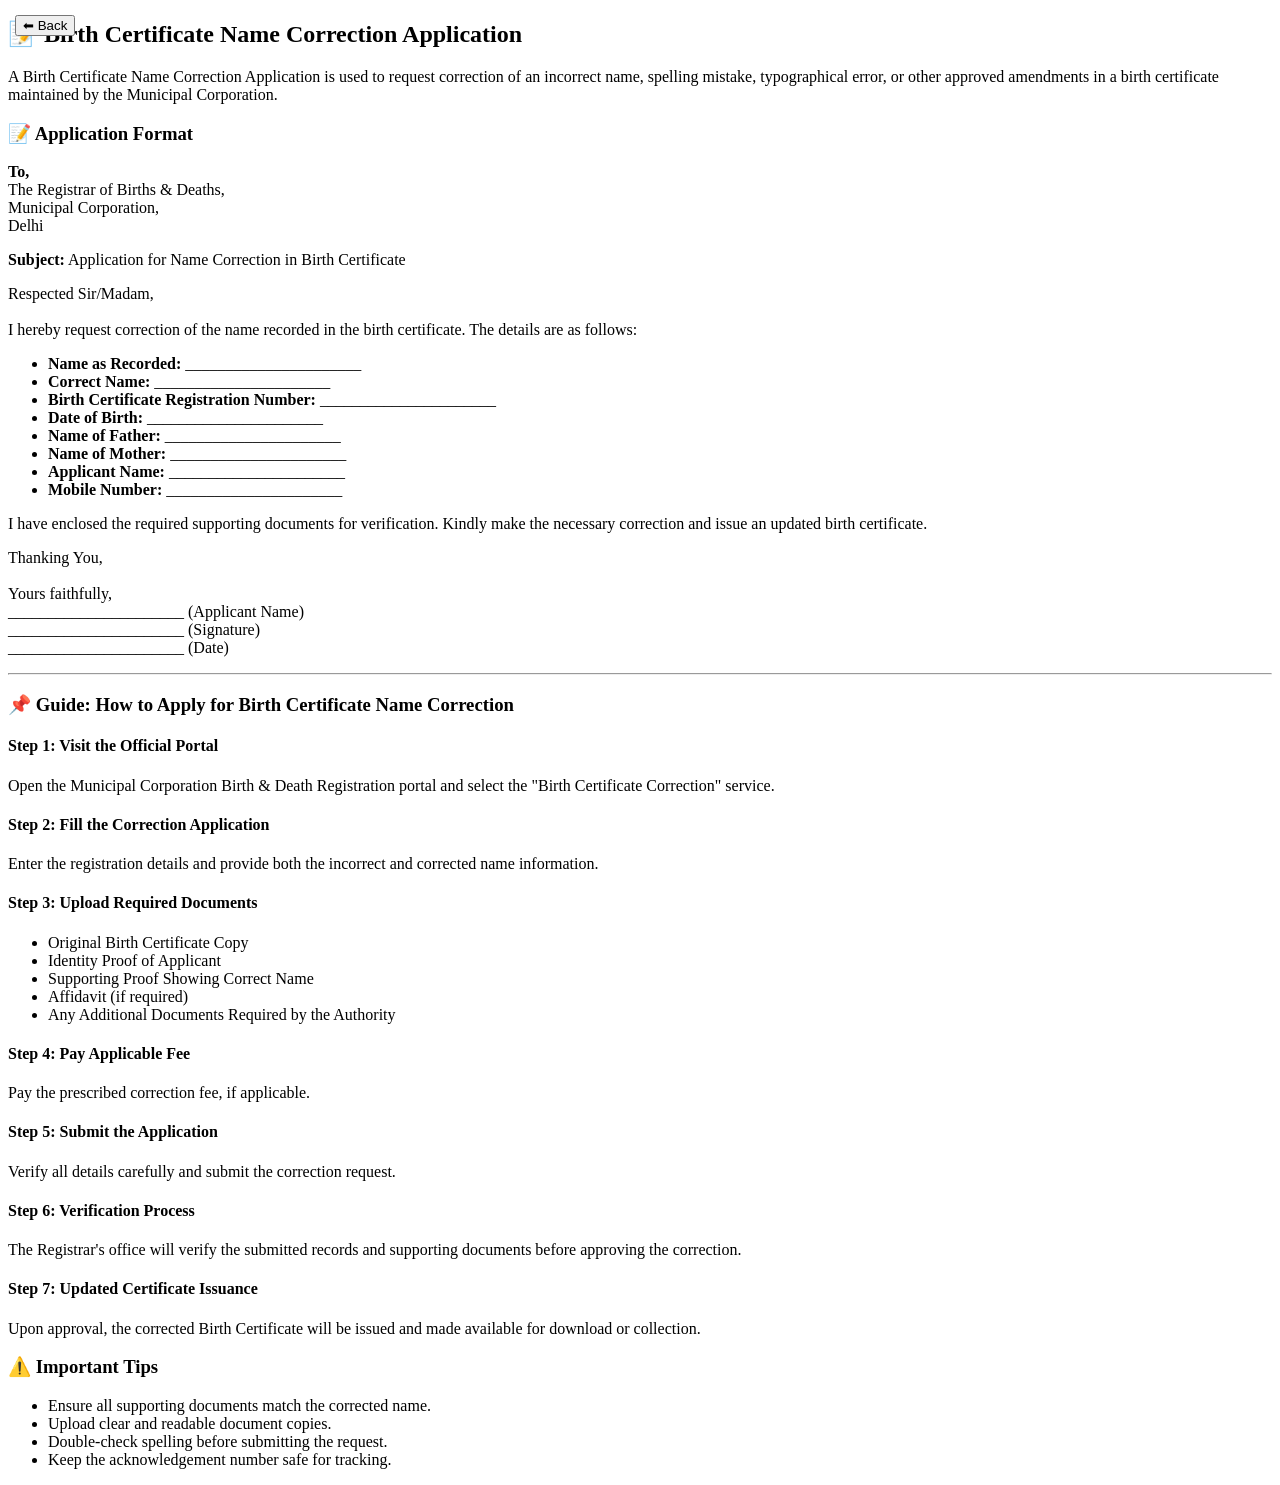
<file: birth-name-correction.html>
<!DOCTYPE html>
<html lang="en">
<head>
    <meta charset="UTF-8">
    <meta name="viewport" content="width=device-width, initial-scale=1.0">
    <title>Document</title>
</head>
<body>
    <div style="position: fixed; top: 15px; left: 15px; z-index: 1000;">
    <button onclick="window.location.href='index.html'">⬅ Back</button>
</div>

<div class="application">
    <h2>📝 Birth Certificate Name Correction Application</h2>

    <p>
        A Birth Certificate Name Correction Application is used to request
        correction of an incorrect name, spelling mistake, typographical error,
        or other approved amendments in a birth certificate maintained by the
        Municipal Corporation.
    </p>

    <h3>📝 Application Format</h3>

    <p><b>To,</b><br>
    The Registrar of Births & Deaths,<br>
    Municipal Corporation,<br>
    Delhi</p>

    <p><b>Subject:</b> Application for Name Correction in Birth Certificate</p>

    <p>
        Respected Sir/Madam,<br><br>

        I hereby request correction of the name recorded in the birth certificate.
        The details are as follows:
    </p>

    <ul>
        <li><b>Name as Recorded:</b> ______________________</li>
        <li><b>Correct Name:</b> ______________________</li>
        <li><b>Birth Certificate Registration Number:</b> ______________________</li>
        <li><b>Date of Birth:</b> ______________________</li>
        <li><b>Name of Father:</b> ______________________</li>
        <li><b>Name of Mother:</b> ______________________</li>
        <li><b>Applicant Name:</b> ______________________</li>
        <li><b>Mobile Number:</b> ______________________</li>
    </ul>

    <p>
        I have enclosed the required supporting documents for verification.
        Kindly make the necessary correction and issue an updated birth certificate.
    </p>

    <p>
        Thanking You,<br><br>

        Yours faithfully,<br>
        ______________________ (Applicant Name)<br>
        ______________________ (Signature)<br>
        ______________________ (Date)
    </p>

    <hr>

    <h3>📌 Guide: How to Apply for Birth Certificate Name Correction</h3>

    <h4>Step 1: Visit the Official Portal</h4>
    <p>
        Open the Municipal Corporation Birth & Death Registration portal and
        select the "Birth Certificate Correction" service.
    </p>

    <h4>Step 2: Fill the Correction Application</h4>
    <p>
        Enter the registration details and provide both the incorrect and
        corrected name information.
    </p>

    <h4>Step 3: Upload Required Documents</h4>
    <ul>
        <li>Original Birth Certificate Copy</li>
        <li>Identity Proof of Applicant</li>
        <li>Supporting Proof Showing Correct Name</li>
        <li>Affidavit (if required)</li>
        <li>Any Additional Documents Required by the Authority</li>
    </ul>

    <h4>Step 4: Pay Applicable Fee</h4>
    <p>
        Pay the prescribed correction fee, if applicable.
    </p>

    <h4>Step 5: Submit the Application</h4>
    <p>
        Verify all details carefully and submit the correction request.
    </p>

    <h4>Step 6: Verification Process</h4>
    <p>
        The Registrar's office will verify the submitted records and supporting
        documents before approving the correction.
    </p>

    <h4>Step 7: Updated Certificate Issuance</h4>
    <p>
        Upon approval, the corrected Birth Certificate will be issued and made
        available for download or collection.
    </p>

    <h3>⚠️ Important Tips</h3>

    <ul>
        <li>Ensure all supporting documents match the corrected name.</li>
        <li>Upload clear and readable document copies.</li>
        <li>Double-check spelling before submitting the request.</li>
        <li>Keep the acknowledgement number safe for tracking.</li>
    </ul>
</div>
</body>
</html>
</file>
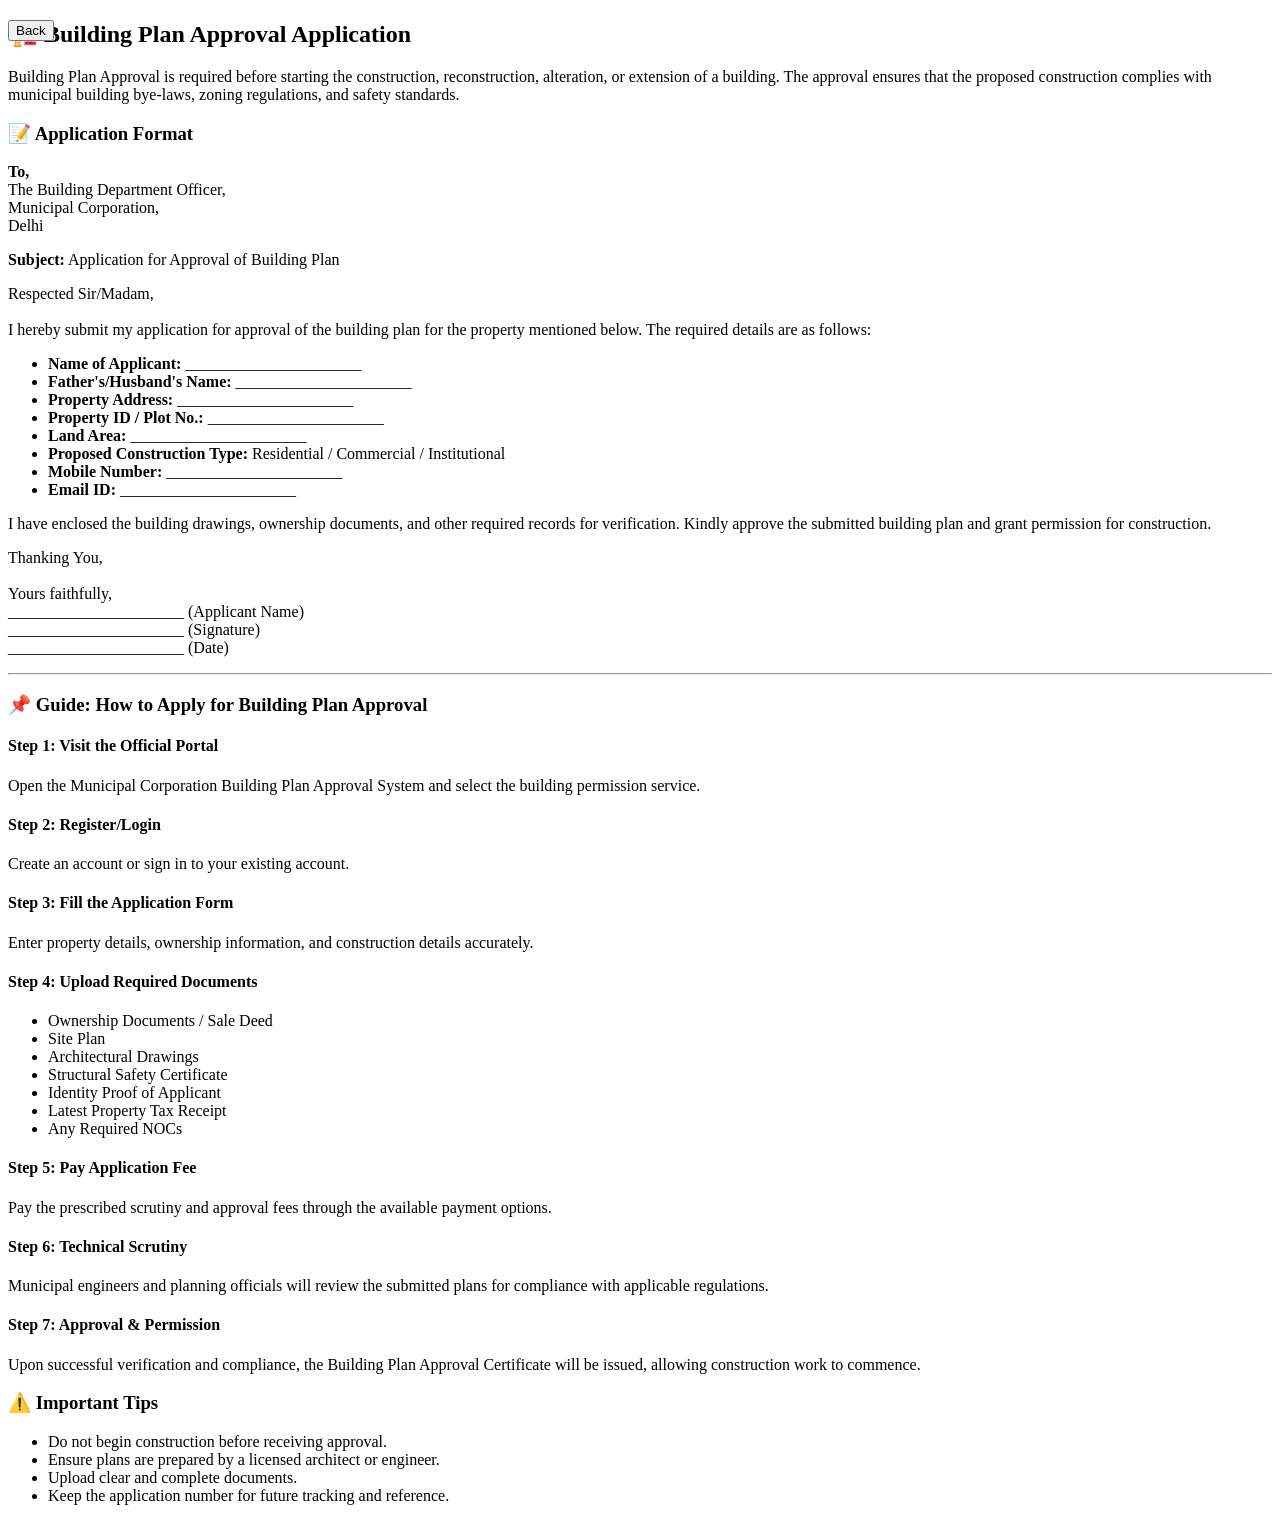
<file: building-plan.html>
<!DOCTYPE html>
<html lang="en">
<head>
    <meta charset="UTF-8">
    <meta name="viewport" content="width=device-width, initial-scale=1.0">
    <title>Document</title>
</head>
<body>
        <div style="position: fixed;">
        <button onclick="window.location.href='index.html'">Back</button>
    </div>
    <div class="application">
    <h2>🏗️ Building Plan Approval Application</h2>

    <p>
        Building Plan Approval is required before starting the construction,
        reconstruction, alteration, or extension of a building. The approval
        ensures that the proposed construction complies with municipal building
        bye-laws, zoning regulations, and safety standards.
    </p>

    <h3>📝 Application Format</h3>

    <p><b>To,</b><br>
    The Building Department Officer,<br>
    Municipal Corporation,<br>
    Delhi</p>

    <p><b>Subject:</b> Application for Approval of Building Plan</p>

    <p>
        Respected Sir/Madam,<br><br>

        I hereby submit my application for approval of the building plan for the
        property mentioned below. The required details are as follows:
    </p>

    <ul>
        <li><b>Name of Applicant:</b> ______________________</li>
        <li><b>Father's/Husband's Name:</b> ______________________</li>
        <li><b>Property Address:</b> ______________________</li>
        <li><b>Property ID / Plot No.:</b> ______________________</li>
        <li><b>Land Area:</b> ______________________</li>
        <li><b>Proposed Construction Type:</b> Residential / Commercial / Institutional</li>
        <li><b>Mobile Number:</b> ______________________</li>
        <li><b>Email ID:</b> ______________________</li>
    </ul>

    <p>
        I have enclosed the building drawings, ownership documents, and other
        required records for verification. Kindly approve the submitted building
        plan and grant permission for construction.
    </p>

    <p>
        Thanking You,<br><br>

        Yours faithfully,<br>
        ______________________ (Applicant Name)<br>
        ______________________ (Signature)<br>
        ______________________ (Date)
    </p>

    <hr>

    <h3>📌 Guide: How to Apply for Building Plan Approval</h3>

    <h4>Step 1: Visit the Official Portal</h4>
    <p>
        Open the Municipal Corporation Building Plan Approval System and select
        the building permission service.
    </p>

    <h4>Step 2: Register/Login</h4>
    <p>
        Create an account or sign in to your existing account.
    </p>

    <h4>Step 3: Fill the Application Form</h4>
    <p>
        Enter property details, ownership information, and construction details
        accurately.
    </p>

    <h4>Step 4: Upload Required Documents</h4>
    <ul>
        <li>Ownership Documents / Sale Deed</li>
        <li>Site Plan</li>
        <li>Architectural Drawings</li>
        <li>Structural Safety Certificate</li>
        <li>Identity Proof of Applicant</li>
        <li>Latest Property Tax Receipt</li>
        <li>Any Required NOCs</li>
    </ul>

    <h4>Step 5: Pay Application Fee</h4>
    <p>
        Pay the prescribed scrutiny and approval fees through the available
        payment options.
    </p>

    <h4>Step 6: Technical Scrutiny</h4>
    <p>
        Municipal engineers and planning officials will review the submitted
        plans for compliance with applicable regulations.
    </p>

    <h4>Step 7: Approval & Permission</h4>
    <p>
        Upon successful verification and compliance, the Building Plan Approval
        Certificate will be issued, allowing construction work to commence.
    </p>

    <h3>⚠️ Important Tips</h3>

    <ul>
        <li>Do not begin construction before receiving approval.</li>
        <li>Ensure plans are prepared by a licensed architect or engineer.</li>
        <li>Upload clear and complete documents.</li>
        <li>Keep the application number for future tracking and reference.</li>
    </ul>
</div>
</body>
</html>
</file>
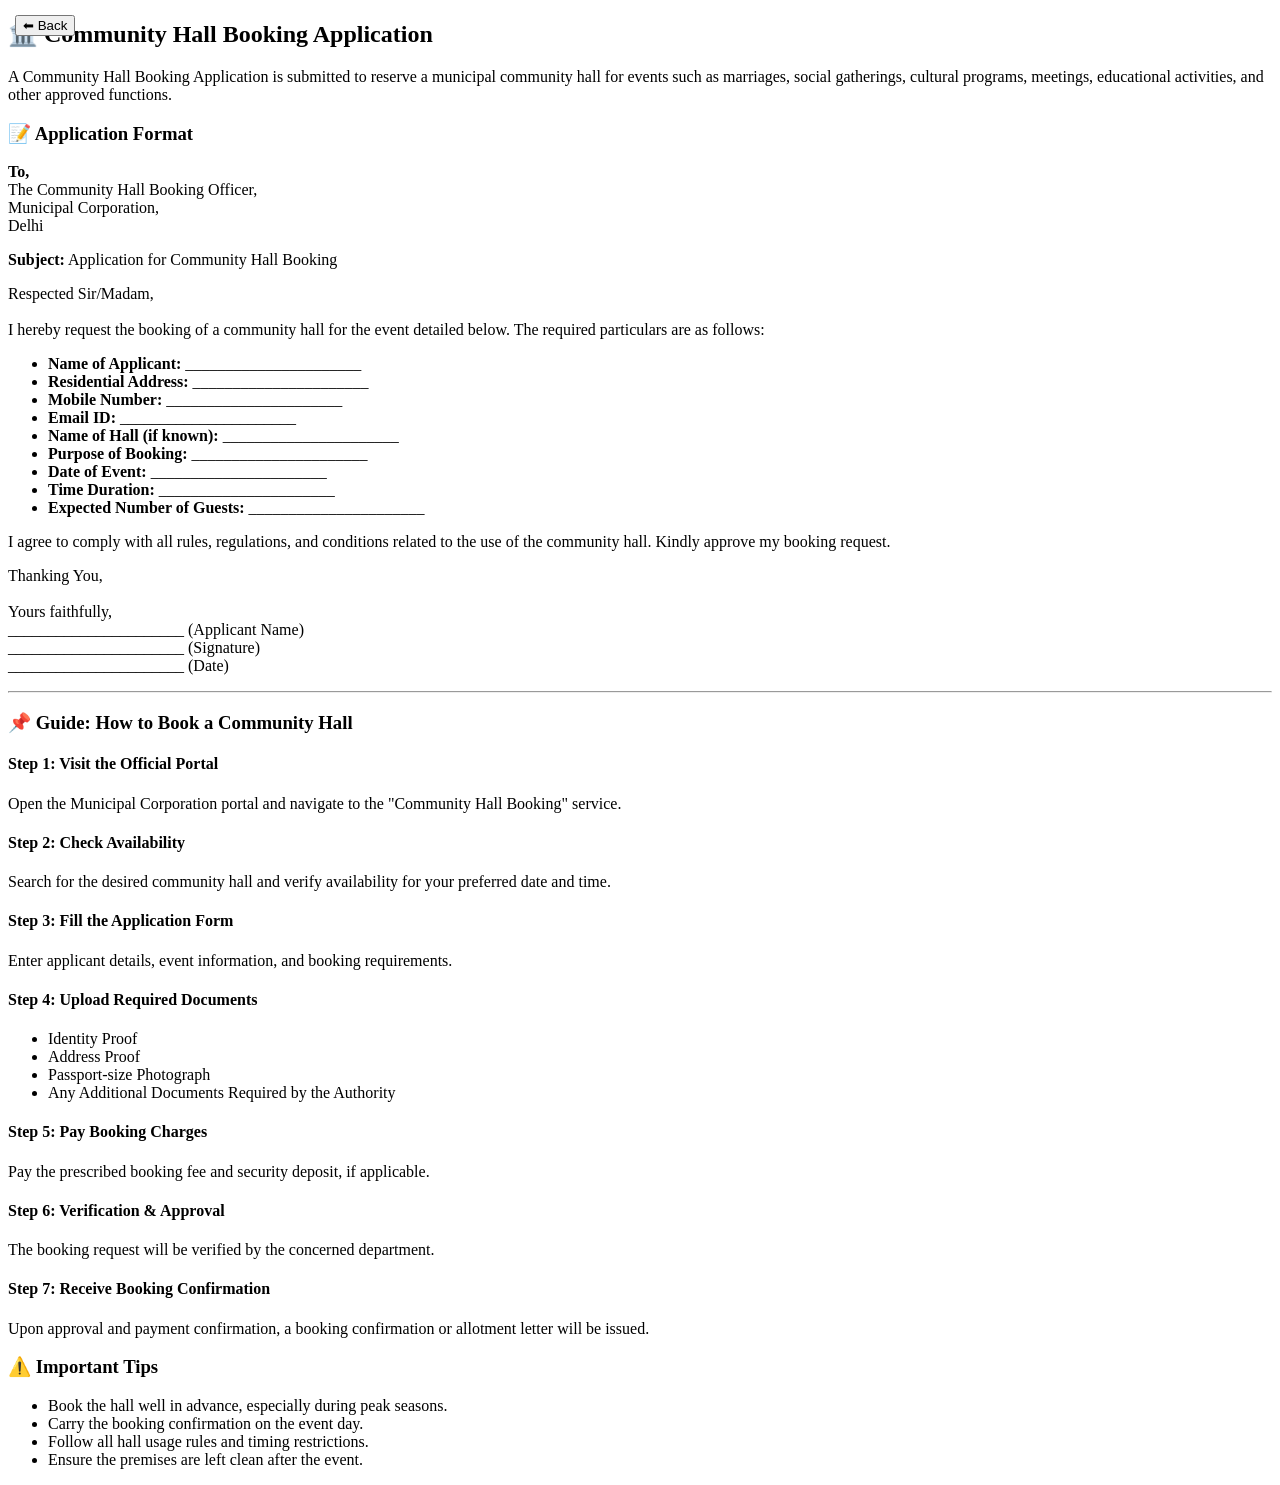
<file: community-hall.html>
<!DOCTYPE html>
<html lang="en">
<head>
    <meta charset="UTF-8">
    <meta name="viewport" content="width=device-width, initial-scale=1.0">
    <title>Document</title>
</head>
<body>
    <div style="position: fixed; top: 15px; left: 15px; z-index: 1000;">
    <button onclick="window.location.href='index.html'">⬅ Back</button>
</div>

<div class="application">
    <h2>🏛️ Community Hall Booking Application</h2>

    <p>
        A Community Hall Booking Application is submitted to reserve a municipal
        community hall for events such as marriages, social gatherings, cultural
        programs, meetings, educational activities, and other approved functions.
    </p>

    <h3>📝 Application Format</h3>

    <p><b>To,</b><br>
    The Community Hall Booking Officer,<br>
    Municipal Corporation,<br>
    Delhi</p>

    <p><b>Subject:</b> Application for Community Hall Booking</p>

    <p>
        Respected Sir/Madam,<br><br>

        I hereby request the booking of a community hall for the event detailed
        below. The required particulars are as follows:
    </p>

    <ul>
        <li><b>Name of Applicant:</b> ______________________</li>
        <li><b>Residential Address:</b> ______________________</li>
        <li><b>Mobile Number:</b> ______________________</li>
        <li><b>Email ID:</b> ______________________</li>
        <li><b>Name of Hall (if known):</b> ______________________</li>
        <li><b>Purpose of Booking:</b> ______________________</li>
        <li><b>Date of Event:</b> ______________________</li>
        <li><b>Time Duration:</b> ______________________</li>
        <li><b>Expected Number of Guests:</b> ______________________</li>
    </ul>

    <p>
        I agree to comply with all rules, regulations, and conditions related
        to the use of the community hall. Kindly approve my booking request.
    </p>

    <p>
        Thanking You,<br><br>

        Yours faithfully,<br>
        ______________________ (Applicant Name)<br>
        ______________________ (Signature)<br>
        ______________________ (Date)
    </p>

    <hr>

    <h3>📌 Guide: How to Book a Community Hall</h3>

    <h4>Step 1: Visit the Official Portal</h4>
    <p>
        Open the Municipal Corporation portal and navigate to the
        "Community Hall Booking" service.
    </p>

    <h4>Step 2: Check Availability</h4>
    <p>
        Search for the desired community hall and verify availability for
        your preferred date and time.
    </p>

    <h4>Step 3: Fill the Application Form</h4>
    <p>
        Enter applicant details, event information, and booking requirements.
    </p>

    <h4>Step 4: Upload Required Documents</h4>
    <ul>
        <li>Identity Proof</li>
        <li>Address Proof</li>
        <li>Passport-size Photograph</li>
        <li>Any Additional Documents Required by the Authority</li>
    </ul>

    <h4>Step 5: Pay Booking Charges</h4>
    <p>
        Pay the prescribed booking fee and security deposit, if applicable.
    </p>

    <h4>Step 6: Verification & Approval</h4>
    <p>
        The booking request will be verified by the concerned department.
    </p>

    <h4>Step 7: Receive Booking Confirmation</h4>
    <p>
        Upon approval and payment confirmation, a booking confirmation or
        allotment letter will be issued.
    </p>

    <h3>⚠️ Important Tips</h3>

    <ul>
        <li>Book the hall well in advance, especially during peak seasons.</li>
        <li>Carry the booking confirmation on the event day.</li>
        <li>Follow all hall usage rules and timing restrictions.</li>
        <li>Ensure the premises are left clean after the event.</li>
    </ul>
</div>
</body>
</html>
</file>
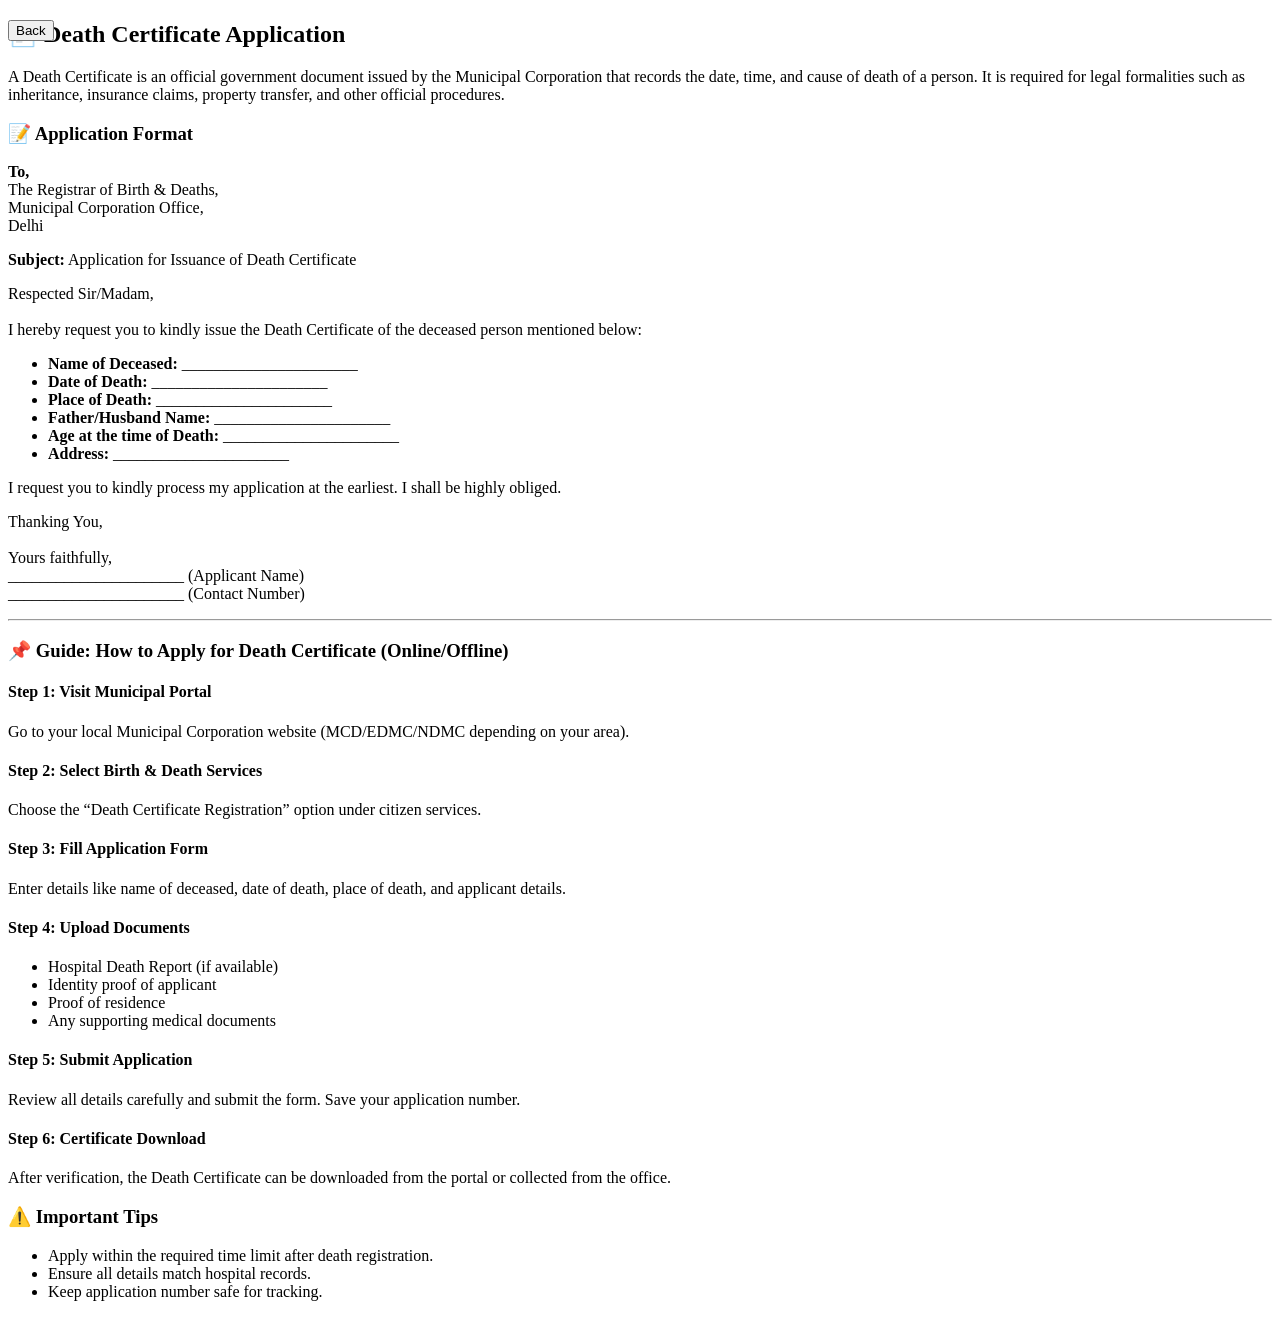
<file: deathcert.html>
<!DOCTYPE html>
<html lang="en">
<head>
    <meta charset="UTF-8">
    <meta name="viewport" content="width=device-width, initial-scale=1.0">
    <title>Death Certificate guide</title>
</head>
<body>
    <div style="position: fixed;">
        <button onclick="window.location.href='index.html'">Back</button>
    </div>
    <div class="application">
    <h2>📄 Death Certificate Application</h2>

    <p>
        A Death Certificate is an official government document issued by the Municipal Corporation
        that records the date, time, and cause of death of a person. It is required for legal
        formalities such as inheritance, insurance claims, property transfer, and other official procedures.
    </p>

    <h3>📝 Application Format</h3>

    <p><b>To,</b><br>
    The Registrar of Birth & Deaths,<br>
    Municipal Corporation Office,<br>
    Delhi</p>

    <p><b>Subject:</b> Application for Issuance of Death Certificate</p>

    <p>
        Respected Sir/Madam,<br><br>

        I hereby request you to kindly issue the Death Certificate of the deceased person mentioned below:
    </p>

    <ul>
        <li><b>Name of Deceased:</b> ______________________</li>
        <li><b>Date of Death:</b> ______________________</li>
        <li><b>Place of Death:</b> ______________________</li>
        <li><b>Father/Husband Name:</b> ______________________</li>
        <li><b>Age at the time of Death:</b> ______________________</li>
        <li><b>Address:</b> ______________________</li>
    </ul>

    <p>
        I request you to kindly process my application at the earliest. I shall be highly obliged.
    </p>

    <p>
        Thanking You,<br><br>

        Yours faithfully,<br>
        ______________________ (Applicant Name)<br>
        ______________________ (Contact Number)
    </p>

    <hr>

    <h3>📌 Guide: How to Apply for Death Certificate (Online/Offline)</h3>

    <h4>Step 1: Visit Municipal Portal</h4>
    <p>
        Go to your local Municipal Corporation website (MCD/EDMC/NDMC depending on your area).
    </p>

    <h4>Step 2: Select Birth & Death Services</h4>
    <p>
        Choose the “Death Certificate Registration” option under citizen services.
    </p>

    <h4>Step 3: Fill Application Form</h4>
    <p>
        Enter details like name of deceased, date of death, place of death, and applicant details.
    </p>

    <h4>Step 4: Upload Documents</h4>
    <ul>
        <li>Hospital Death Report (if available)</li>
        <li>Identity proof of applicant</li>
        <li>Proof of residence</li>
        <li>Any supporting medical documents</li>
    </ul>

    <h4>Step 5: Submit Application</h4>
    <p>
        Review all details carefully and submit the form. Save your application number.
    </p>

    <h4>Step 6: Certificate Download</h4>
    <p>
        After verification, the Death Certificate can be downloaded from the portal or collected from the office.
    </p>

    <h3>⚠️ Important Tips</h3>
    <ul>
        <li>Apply within the required time limit after death registration.</li>
        <li>Ensure all details match hospital records.</li>
        <li>Keep application number safe for tracking.</li>
    </ul>
</div>
</body>
</html>
</file>
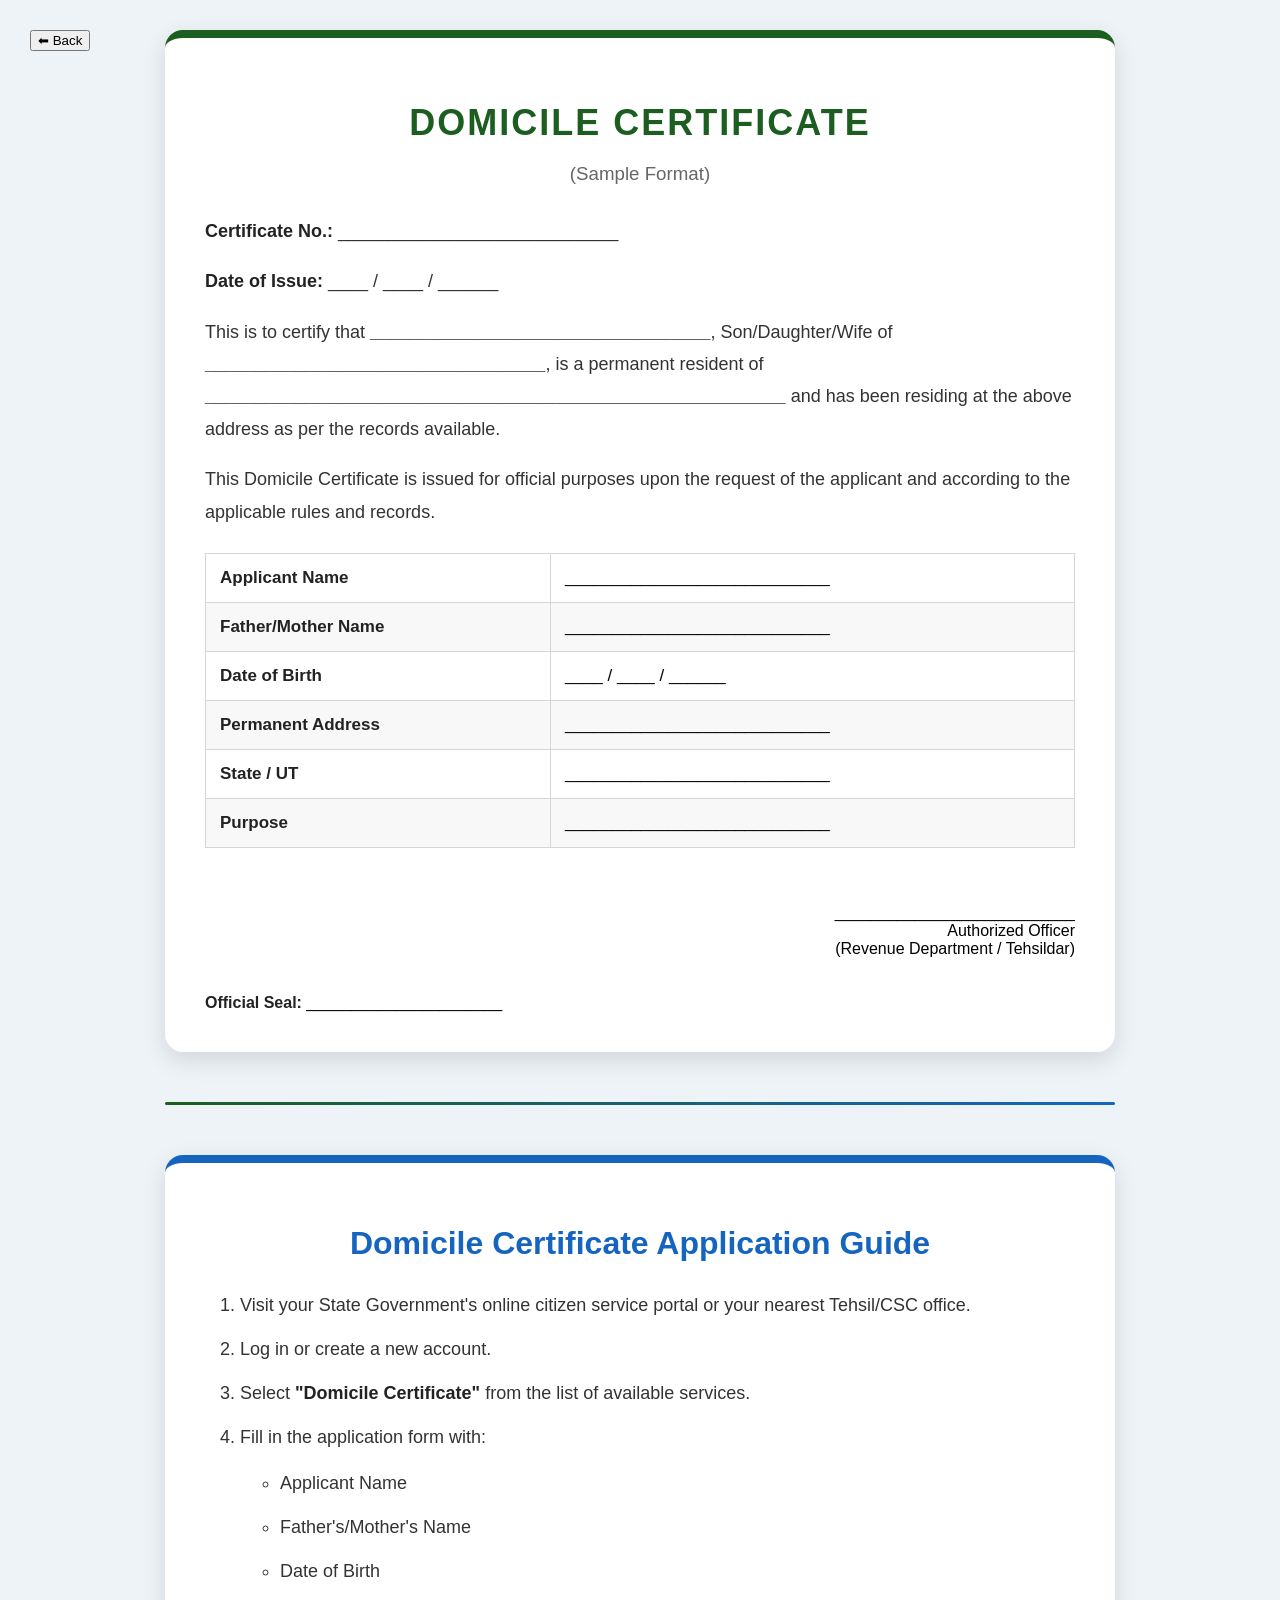
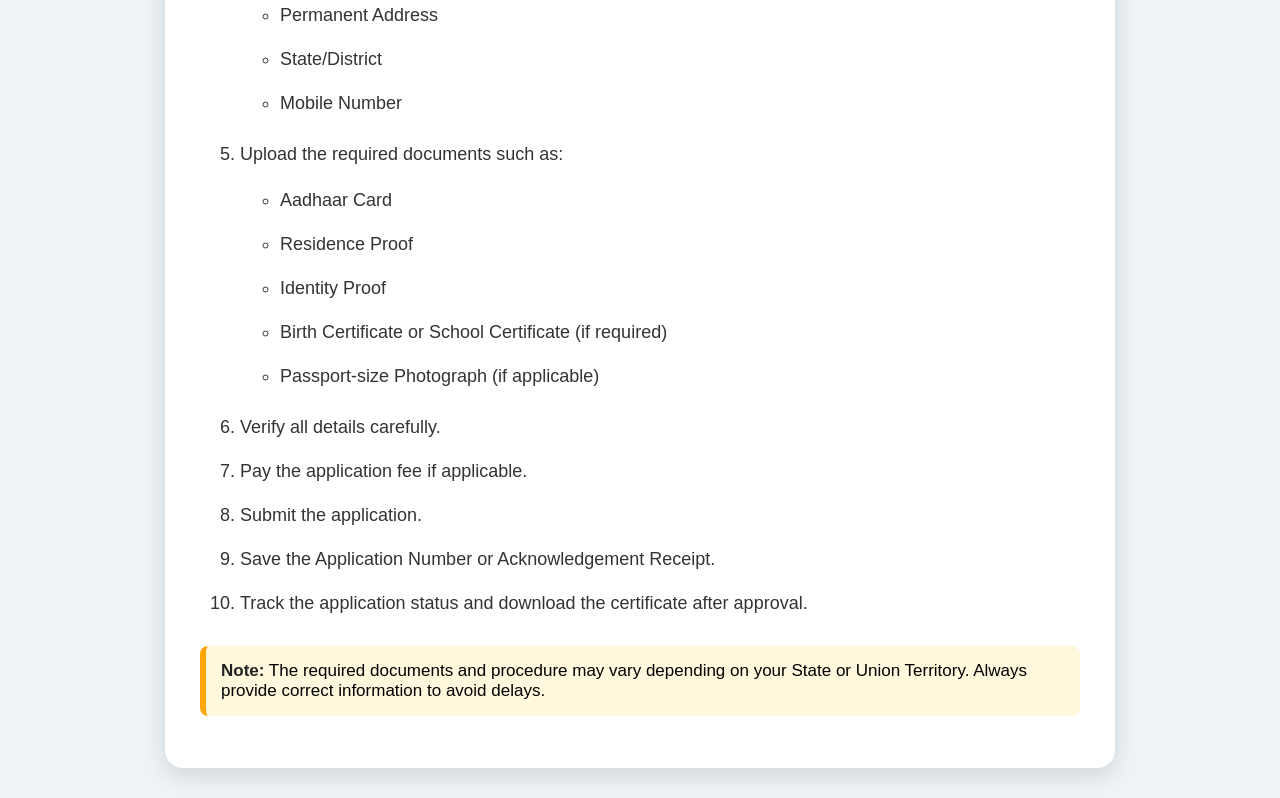
<file: domicilecertificate.html>
<html>
    <head></head>
<body>
<style>

body{
    margin:0;
    padding:30px;
    background:#eef3f8;
    font-family:'Segoe UI',Tahoma,Geneva,Verdana,sans-serif;
}

.container{
    max-width:950px;
    margin:auto;
}

.certificate{
    background:#ffffff;
    padding:40px;
    border-radius:18px;
    box-shadow:0 8px 25px rgba(0,0,0,.12);
    border-top:8px solid #1b5e20;
}

.certificate h1{
    text-align:center;
    color:#1b5e20;
    font-size:36px;
    letter-spacing:2px;
    margin-bottom:5px;
}

.certificate h3{
    text-align:center;
    color:#666;
    margin-bottom:30px;
    font-weight:500;
}

.certificate p{
    font-size:18px;
    line-height:1.8;
    color:#333;
}

table{
    width:100%;
    border-collapse:collapse;
    margin-top:25px;
    margin-bottom:20px;
}

table td{
    padding:14px;
    border:1px solid #d6d6d6;
    font-size:17px;
}

table tr:nth-child(even){
    background:#f8f8f8;
}

.guide{
    margin-top:50px;
    background:#ffffff;
    padding:35px;
    border-radius:18px;
    box-shadow:0 8px 25px rgba(0,0,0,.12);
    border-top:8px solid #1565c0;
}

.guide h2{
    color:#1565c0;
    text-align:center;
    margin-bottom:25px;
    font-size:32px;
}

.guide ol{
    line-height:2;
    font-size:18px;
    color:#333;
}

.guide ul{
    margin-top:10px;
    margin-bottom:15px;
}

.guide li{
    margin-bottom:8px;
}

.guide p{
    margin-top:25px;
    padding:15px;
    background:#fff8dc;
    border-left:6px solid orange;
    border-radius:8px;
    font-size:17px;
}

.signature{
    margin-top:60px;
    text-align:right;
    font-size:18px;
    color:#444;
}

hr{
    border:none;
    height:3px;
    background:linear-gradient(to right,#1b5e20,#1565c0);
    margin:60px 0;
    border-radius:50px;
}

strong{
    color:#222;
}


         #back{
            height: 100px;
            width: 100%;
            position: fixed;
        }
        #backbtn{
color: red;
        }
</style>
<div id="back" style="position: fixed;">
<button onclick="history.back()">⬅ Back</button></div>
<div class="container">

    <!-- Domicile Certificate Format -->
    <div class="certificate">

        <h1 style="text-align:center;">DOMICILE CERTIFICATE</h1>
        <h3 style="text-align:center;">(Sample Format)</h3>

        <p><strong>Certificate No.:</strong> ____________________________</p>
        <p><strong>Date of Issue:</strong> ____ / ____ / ______</p>

        <p>
            This is to certify that <strong>__________________________________</strong>,
            Son/Daughter/Wife of <strong>__________________________________</strong>,
            is a permanent resident of
            <strong>__________________________________________________________</strong>
            and has been residing at the above address as per the records available.
        </p>

        <p>
            This Domicile Certificate is issued for official purposes upon the request
            of the applicant and according to the applicable rules and records.
        </p>

        <table border="1" cellpadding="10" cellspacing="0" width="100%">
            <tr>
                <td><strong>Applicant Name</strong></td>
                <td>____________________________</td>
            </tr>

            <tr>
                <td><strong>Father/Mother Name</strong></td>
                <td>____________________________</td>
            </tr>

            <tr>
                <td><strong>Date of Birth</strong></td>
                <td>____ / ____ / ______</td>
            </tr>

            <tr>
                <td><strong>Permanent Address</strong></td>
                <td>____________________________</td>
            </tr>

            <tr>
                <td><strong>State / UT</strong></td>
                <td>____________________________</td>
            </tr>

            <tr>
                <td><strong>Purpose</strong></td>
                <td>____________________________</td>
            </tr>
        </table>

        <br><br>

        <div style="text-align:right;">
            ___________________________<br>
            Authorized Officer<br>
            (Revenue Department / Tehsildar)
        </div>

        <br><br>

        <strong>Official Seal:</strong> ______________________

    </div>

    <hr style="margin:50px 0;">

    <!-- Guide -->
    <div class="guide">

        <h2>Domicile Certificate Application Guide</h2>

        <ol>
            <li>Visit your State Government's online citizen service portal or your nearest Tehsil/CSC office.</li>

            <li>Log in or create a new account.</li>

            <li>Select <strong>"Domicile Certificate"</strong> from the list of available services.</li>

            <li>Fill in the application form with:
                <ul>
                    <li>Applicant Name</li>
                    <li>Father's/Mother's Name</li>
                    <li>Date of Birth</li>
                    <li>Permanent Address</li>
                    <li>State/District</li>
                    <li>Mobile Number</li>
                </ul>
            </li>

            <li>Upload the required documents such as:
                <ul>
                    <li>Aadhaar Card</li>
                    <li>Residence Proof</li>
                    <li>Identity Proof</li>
                    <li>Birth Certificate or School Certificate (if required)</li>
                    <li>Passport-size Photograph (if applicable)</li>
                </ul>
            </li>

            <li>Verify all details carefully.</li>

            <li>Pay the application fee if applicable.</li>

            <li>Submit the application.</li>

            <li>Save the Application Number or Acknowledgement Receipt.</li>

            <li>Track the application status and download the certificate after approval.</li>
        </ol>

        <p>
            <strong>Note:</strong> The required documents and procedure may vary
            depending on your State or Union Territory. Always provide correct
            information to avoid delays.
        </p>

    </div>

</div>

</body>
</html>
</file>
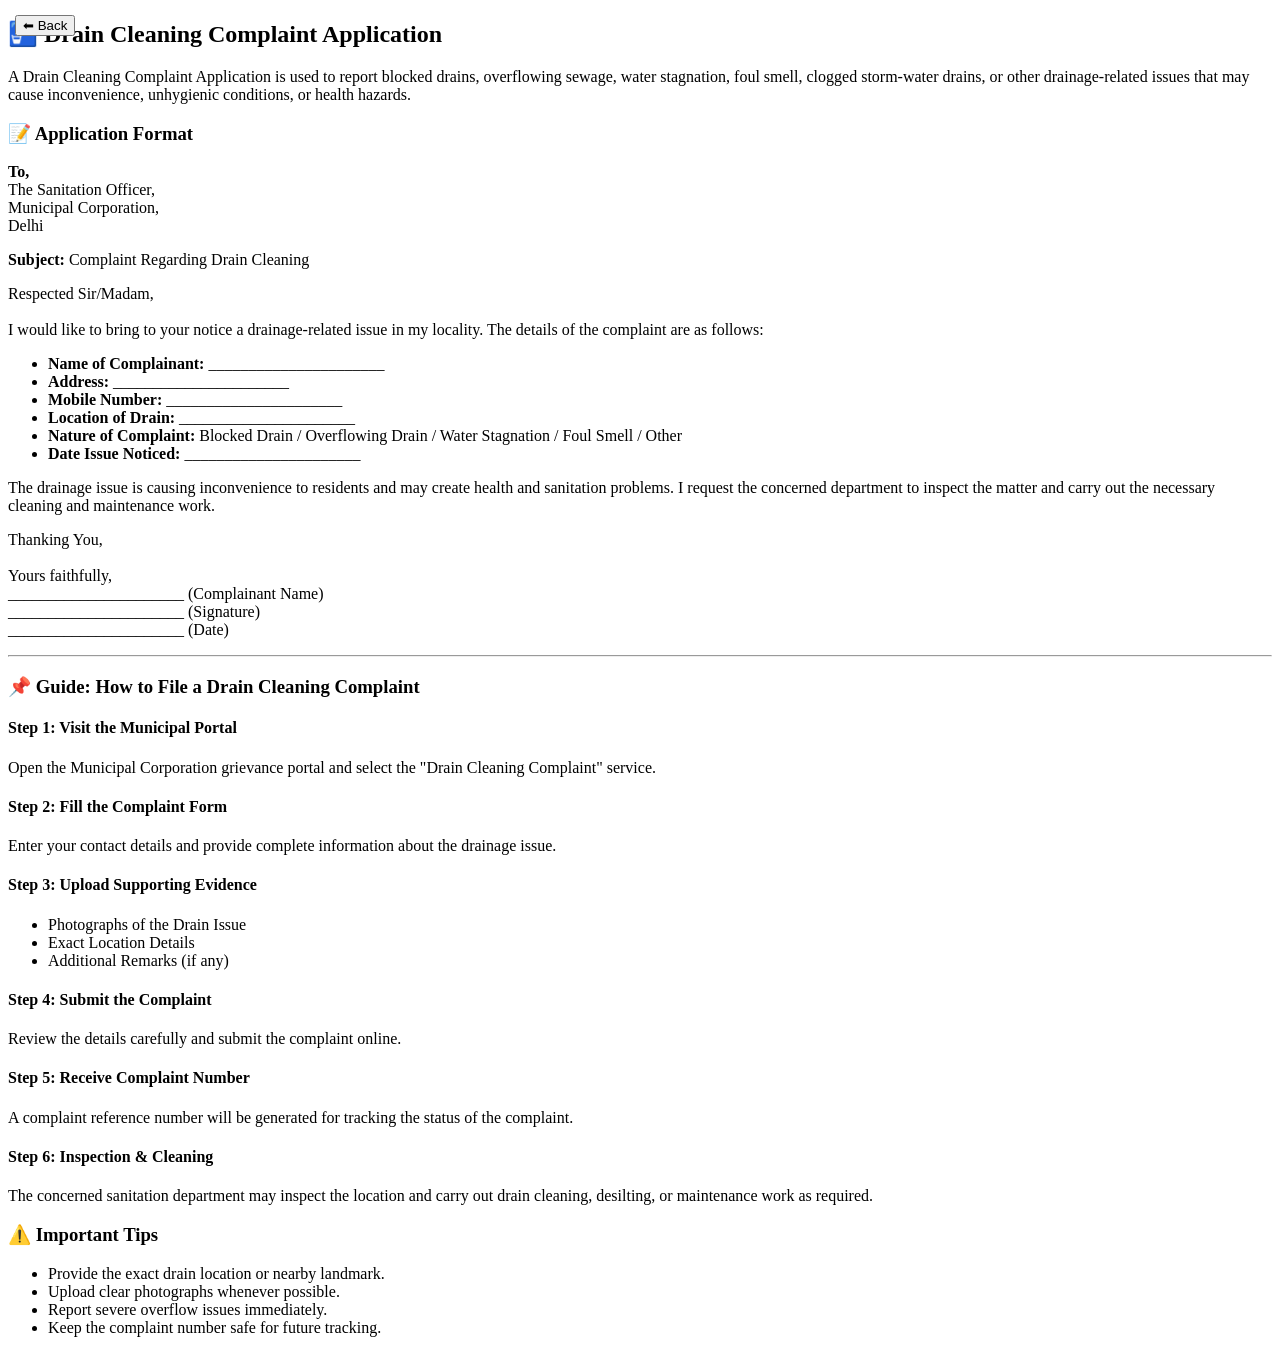
<file: drain-cleaning.html>
<!DOCTYPE html>
<html lang="en">
<head>
    <meta charset="UTF-8">
    <meta name="viewport" content="width=device-width, initial-scale=1.0">
    <title>Document</title>
</head>
<body>
    <div style="position: fixed; top: 15px; left: 15px; z-index: 1000;">
    <button onclick="window.location.href='index.html'">⬅ Back</button>
</div>

<div class="application">
    <h2>🚰 Drain Cleaning Complaint Application</h2>

    <p>
        A Drain Cleaning Complaint Application is used to report blocked drains,
        overflowing sewage, water stagnation, foul smell, clogged storm-water drains,
        or other drainage-related issues that may cause inconvenience, unhygienic
        conditions, or health hazards.
    </p>

    <h3>📝 Application Format</h3>

    <p><b>To,</b><br>
    The Sanitation Officer,<br>
    Municipal Corporation,<br>
    Delhi</p>

    <p><b>Subject:</b> Complaint Regarding Drain Cleaning</p>

    <p>
        Respected Sir/Madam,<br><br>

        I would like to bring to your notice a drainage-related issue in my locality.
        The details of the complaint are as follows:
    </p>

    <ul>
        <li><b>Name of Complainant:</b> ______________________</li>
        <li><b>Address:</b> ______________________</li>
        <li><b>Mobile Number:</b> ______________________</li>
        <li><b>Location of Drain:</b> ______________________</li>
        <li><b>Nature of Complaint:</b> Blocked Drain / Overflowing Drain / Water Stagnation / Foul Smell / Other</li>
        <li><b>Date Issue Noticed:</b> ______________________</li>
    </ul>

    <p>
        The drainage issue is causing inconvenience to residents and may create
        health and sanitation problems. I request the concerned department to
        inspect the matter and carry out the necessary cleaning and maintenance work.
    </p>

    <p>
        Thanking You,<br><br>

        Yours faithfully,<br>
        ______________________ (Complainant Name)<br>
        ______________________ (Signature)<br>
        ______________________ (Date)
    </p>

    <hr>

    <h3>📌 Guide: How to File a Drain Cleaning Complaint</h3>

    <h4>Step 1: Visit the Municipal Portal</h4>
    <p>
        Open the Municipal Corporation grievance portal and select the
        "Drain Cleaning Complaint" service.
    </p>

    <h4>Step 2: Fill the Complaint Form</h4>
    <p>
        Enter your contact details and provide complete information about
        the drainage issue.
    </p>

    <h4>Step 3: Upload Supporting Evidence</h4>
    <ul>
        <li>Photographs of the Drain Issue</li>
        <li>Exact Location Details</li>
        <li>Additional Remarks (if any)</li>
    </ul>

    <h4>Step 4: Submit the Complaint</h4>
    <p>
        Review the details carefully and submit the complaint online.
    </p>

    <h4>Step 5: Receive Complaint Number</h4>
    <p>
        A complaint reference number will be generated for tracking the status
        of the complaint.
    </p>

    <h4>Step 6: Inspection & Cleaning</h4>
    <p>
        The concerned sanitation department may inspect the location and carry
        out drain cleaning, desilting, or maintenance work as required.
    </p>

    <h3>⚠️ Important Tips</h3>

    <ul>
        <li>Provide the exact drain location or nearby landmark.</li>
        <li>Upload clear photographs whenever possible.</li>
        <li>Report severe overflow issues immediately.</li>
        <li>Keep the complaint number safe for future tracking.</li>
    </ul>
</div>
</body>
</html>
</file>
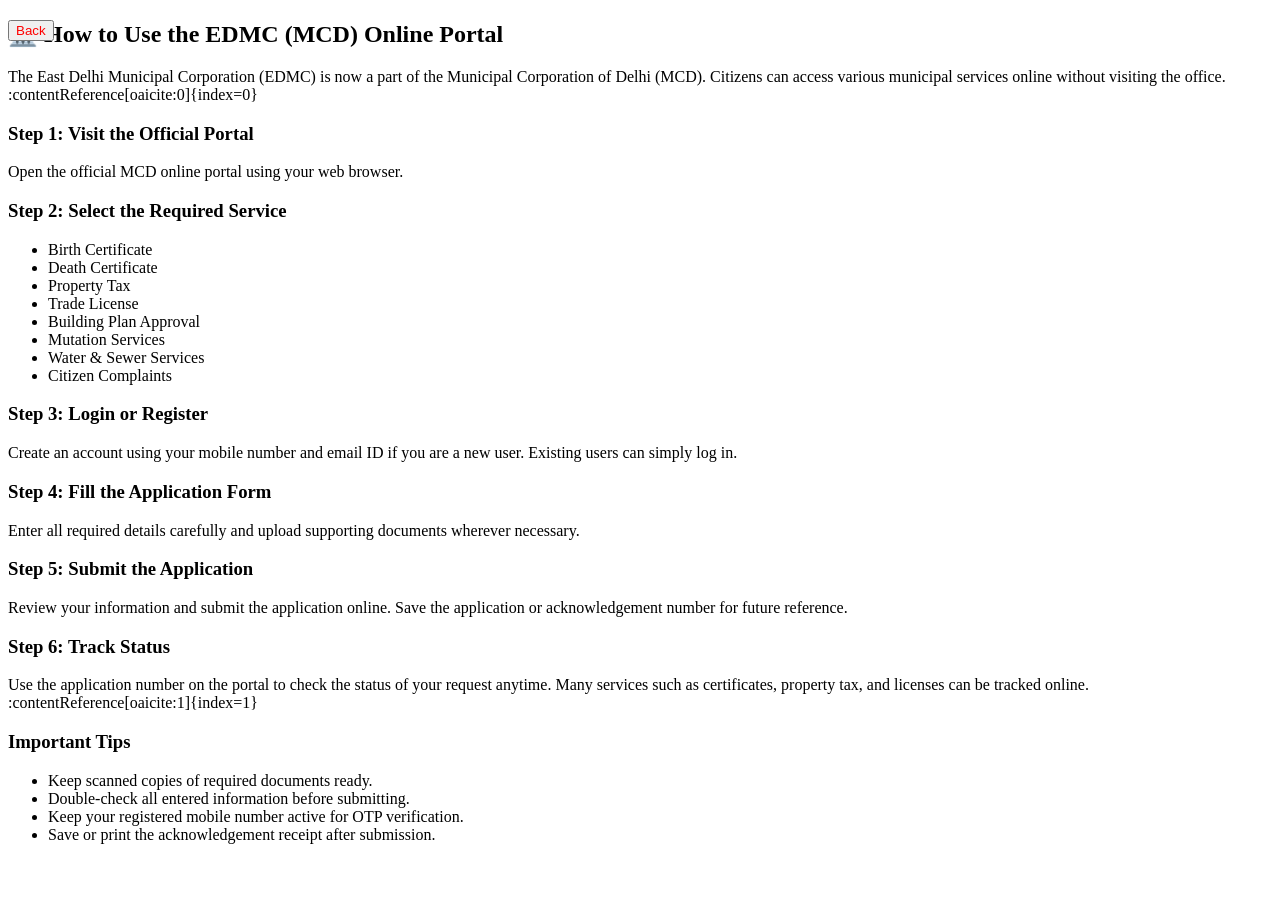
<file: edmc.html>
<!DOCTYPE html>
<html lang="en">
<head>
    <meta charset="UTF-8">
    <meta name="viewport" content="width= initial-scale=1.0">
    <title>Document</title>
</head>
<body>
     <div style="position: fixed; height: 100px; ">
    <button onclick="window.location.href='index.html'" style="color: red;">Back</button>
 </div>
    <div class="guide">
    <h2>🏛️ How to Use the EDMC (MCD) Online Portal</h2>

    <p>
        The East Delhi Municipal Corporation (EDMC) is now a part of the
        Municipal Corporation of Delhi (MCD). Citizens can access various
        municipal services online without visiting the office. :contentReference[oaicite:0]{index=0}
    </p>

    <h3>Step 1: Visit the Official Portal</h3>
    <p>
        Open the official MCD online portal using your web browser.
    </p>

    <h3>Step 2: Select the Required Service</h3>
    <ul>
        <li>Birth Certificate</li>
        <li>Death Certificate</li>
        <li>Property Tax</li>
        <li>Trade License</li>
        <li>Building Plan Approval</li>
        <li>Mutation Services</li>
        <li>Water & Sewer Services</li>
        <li>Citizen Complaints</li>
    </ul>

    <h3>Step 3: Login or Register</h3>
    <p>
        Create an account using your mobile number and email ID if you are a
        new user. Existing users can simply log in.
    </p>

    <h3>Step 4: Fill the Application Form</h3>
    <p>
        Enter all required details carefully and upload supporting documents
        wherever necessary.
    </p>

    <h3>Step 5: Submit the Application</h3>
    <p>
        Review your information and submit the application online. Save the
        application or acknowledgement number for future reference.
    </p>

    <h3>Step 6: Track Status</h3>
    <p>
        Use the application number on the portal to check the status of your
        request anytime. Many services such as certificates, property tax, and
        licenses can be tracked online. :contentReference[oaicite:1]{index=1}
    </p>

    <h3>Important Tips</h3>
    <ul>
        <li>Keep scanned copies of required documents ready.</li>
        <li>Double-check all entered information before submitting.</li>
        <li>Keep your registered mobile number active for OTP verification.</li>
        <li>Save or print the acknowledgement receipt after submission.</li>
    </ul>
</div>
</body>
</html>
</file>
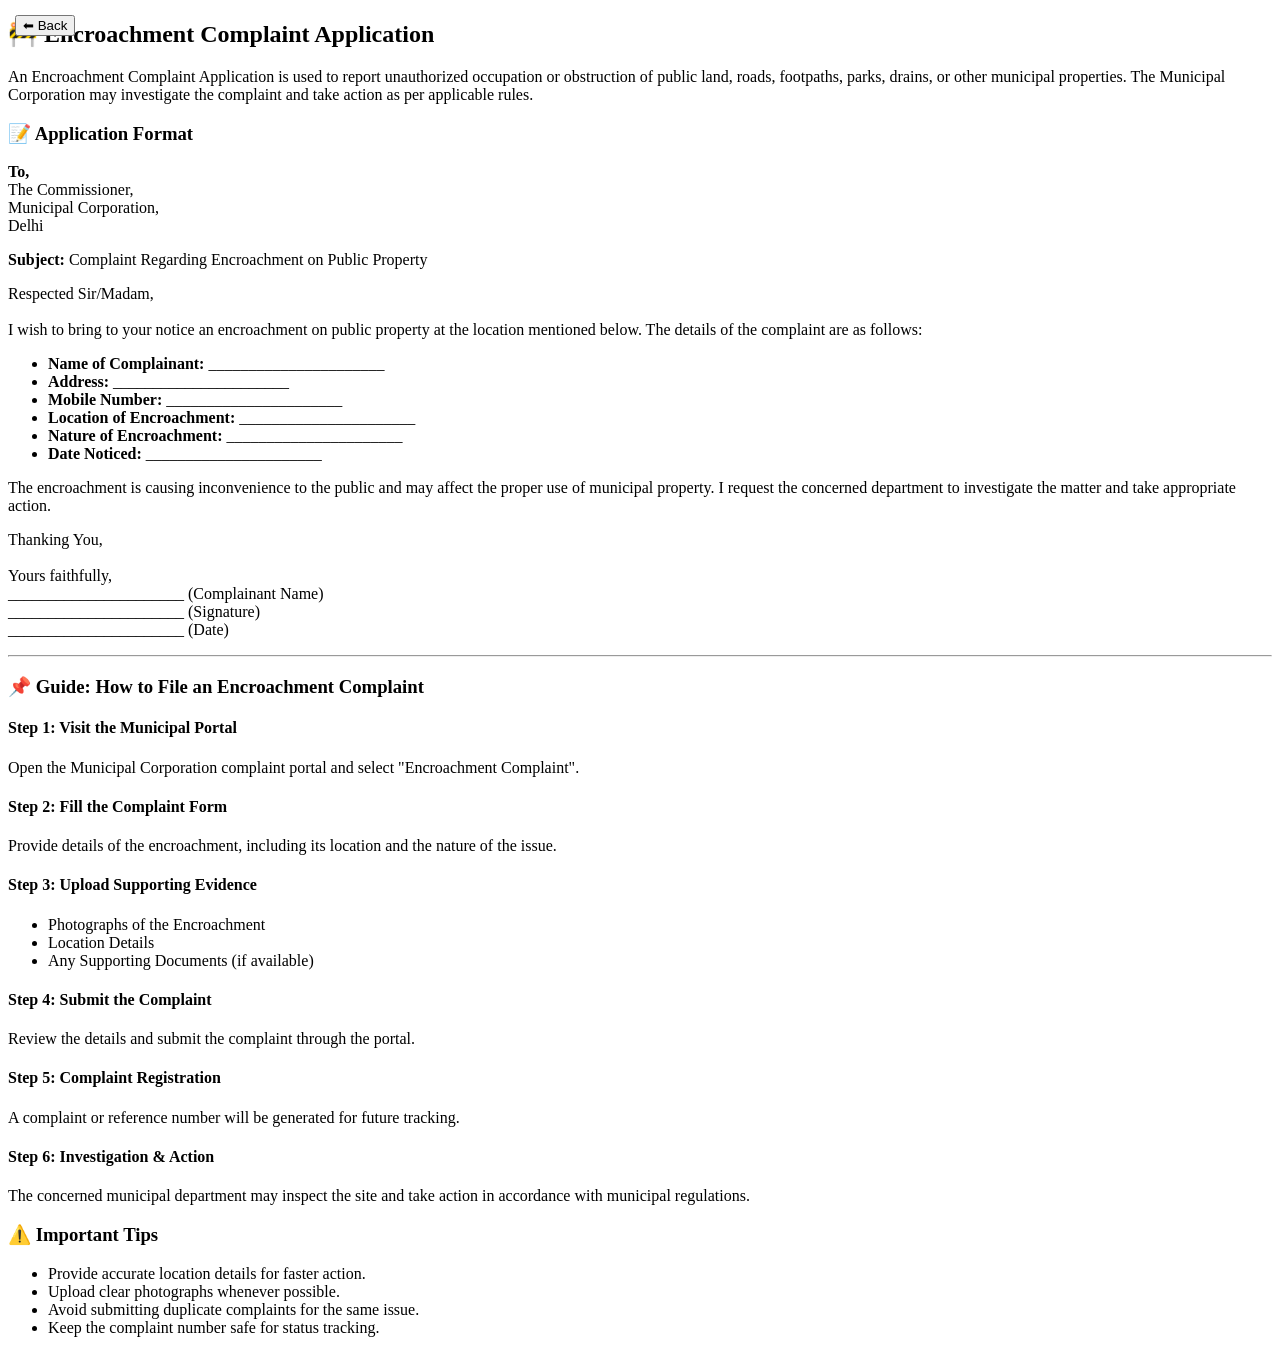
<file: encroachment.html>
<!DOCTYPE html>
<html lang="en">
<head>
    <meta charset="UTF-8">
    <meta name="viewport" content="width=device-width, initial-scale=1.0">
    <title>Document</title>
</head>
<body>
    <div style="position: fixed; top: 15px; left: 15px; z-index: 1000;">
    <button onclick="window.location.href='index.html'">⬅ Back</button>
</div>

<div class="application">
    <h2>🚧 Encroachment Complaint Application</h2>

    <p>
        An Encroachment Complaint Application is used to report unauthorized
        occupation or obstruction of public land, roads, footpaths, parks,
        drains, or other municipal properties. The Municipal Corporation may
        investigate the complaint and take action as per applicable rules.
    </p>

    <h3>📝 Application Format</h3>

    <p><b>To,</b><br>
    The Commissioner,<br>
    Municipal Corporation,<br>
    Delhi</p>

    <p><b>Subject:</b> Complaint Regarding Encroachment on Public Property</p>

    <p>
        Respected Sir/Madam,<br><br>

        I wish to bring to your notice an encroachment on public property at the
        location mentioned below. The details of the complaint are as follows:
    </p>

    <ul>
        <li><b>Name of Complainant:</b> ______________________</li>
        <li><b>Address:</b> ______________________</li>
        <li><b>Mobile Number:</b> ______________________</li>
        <li><b>Location of Encroachment:</b> ______________________</li>
        <li><b>Nature of Encroachment:</b> ______________________</li>
        <li><b>Date Noticed:</b> ______________________</li>
    </ul>

    <p>
        The encroachment is causing inconvenience to the public and may affect
        the proper use of municipal property. I request the concerned department
        to investigate the matter and take appropriate action.
    </p>

    <p>
        Thanking You,<br><br>

        Yours faithfully,<br>
        ______________________ (Complainant Name)<br>
        ______________________ (Signature)<br>
        ______________________ (Date)
    </p>

    <hr>

    <h3>📌 Guide: How to File an Encroachment Complaint</h3>

    <h4>Step 1: Visit the Municipal Portal</h4>
    <p>
        Open the Municipal Corporation complaint portal and select
        "Encroachment Complaint".
    </p>

    <h4>Step 2: Fill the Complaint Form</h4>
    <p>
        Provide details of the encroachment, including its location and the
        nature of the issue.
    </p>

    <h4>Step 3: Upload Supporting Evidence</h4>
    <ul>
        <li>Photographs of the Encroachment</li>
        <li>Location Details</li>
        <li>Any Supporting Documents (if available)</li>
    </ul>

    <h4>Step 4: Submit the Complaint</h4>
    <p>
        Review the details and submit the complaint through the portal.
    </p>

    <h4>Step 5: Complaint Registration</h4>
    <p>
        A complaint or reference number will be generated for future tracking.
    </p>

    <h4>Step 6: Investigation & Action</h4>
    <p>
        The concerned municipal department may inspect the site and take
        action in accordance with municipal regulations.
    </p>

    <h3>⚠️ Important Tips</h3>

    <ul>
        <li>Provide accurate location details for faster action.</li>
        <li>Upload clear photographs whenever possible.</li>
        <li>Avoid submitting duplicate complaints for the same issue.</li>
        <li>Keep the complaint number safe for status tracking.</li>
    </ul>
</div>
</body>
</html>
</file>
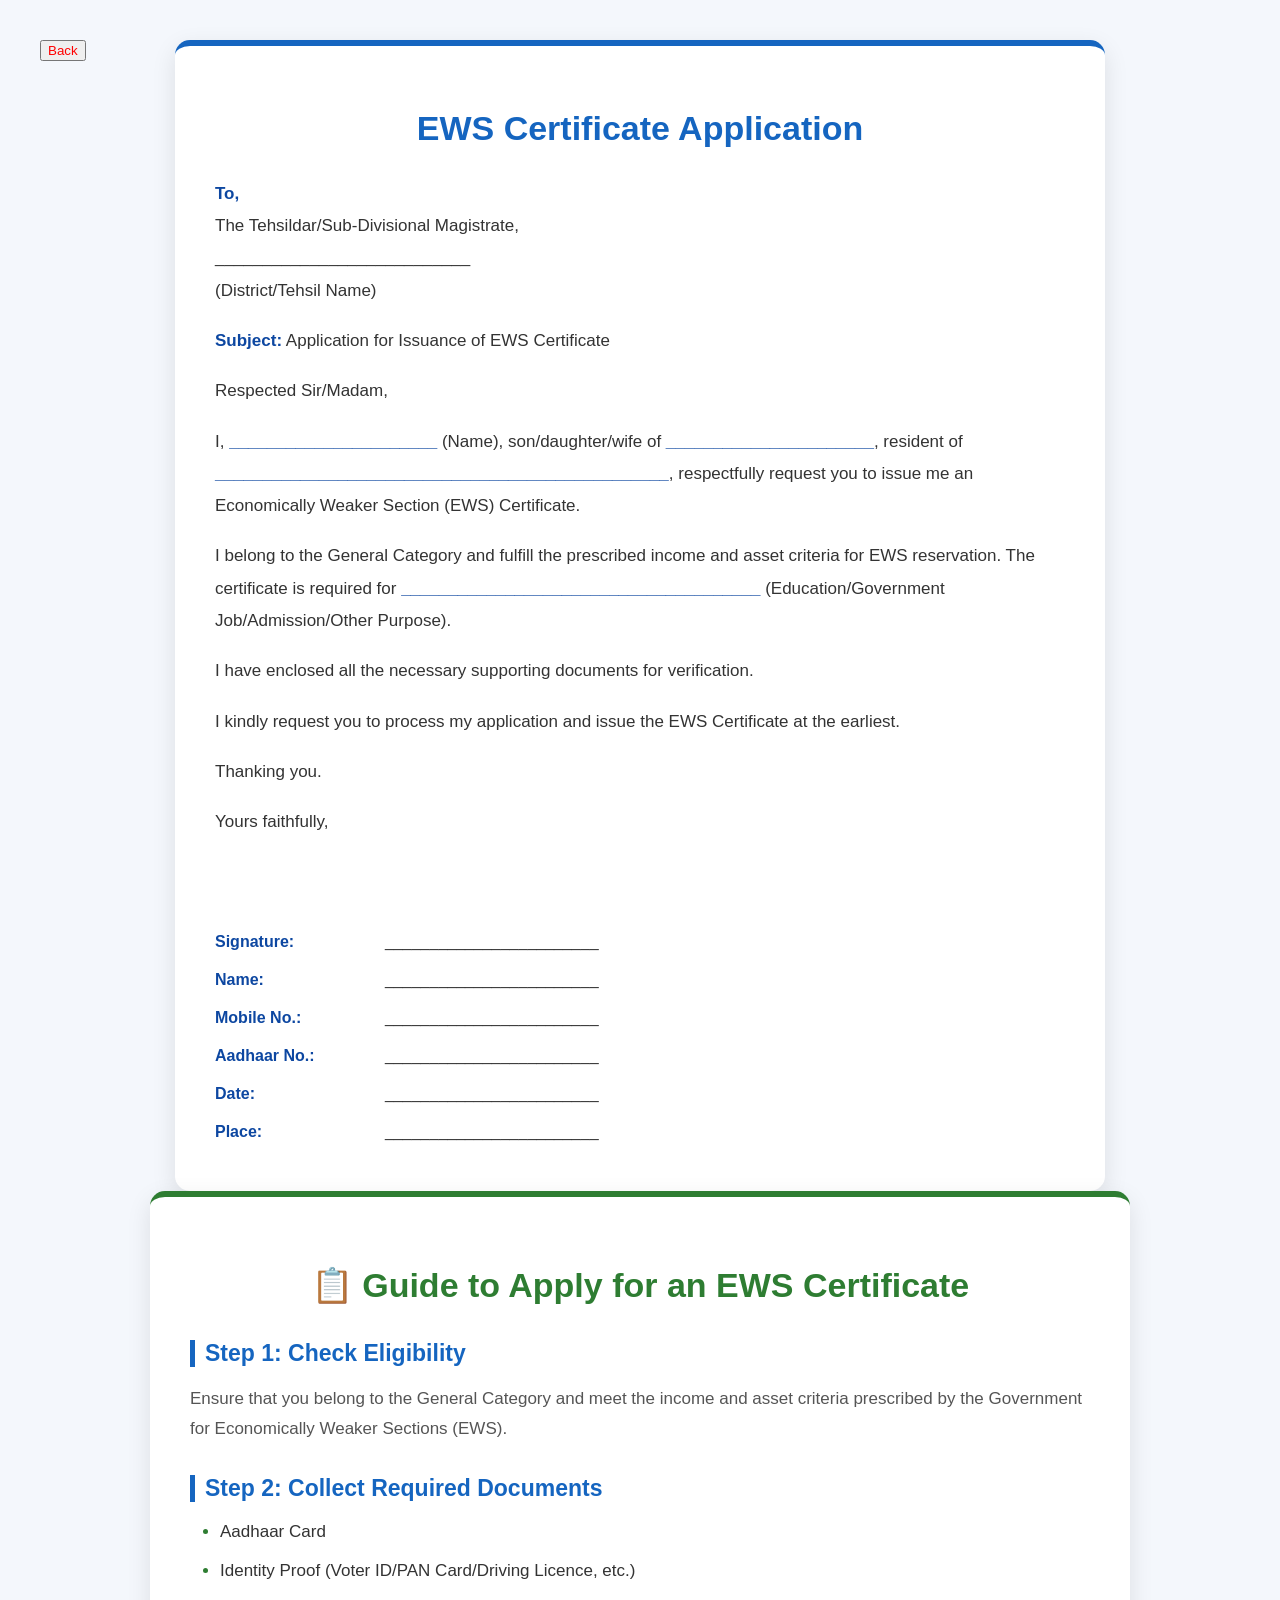
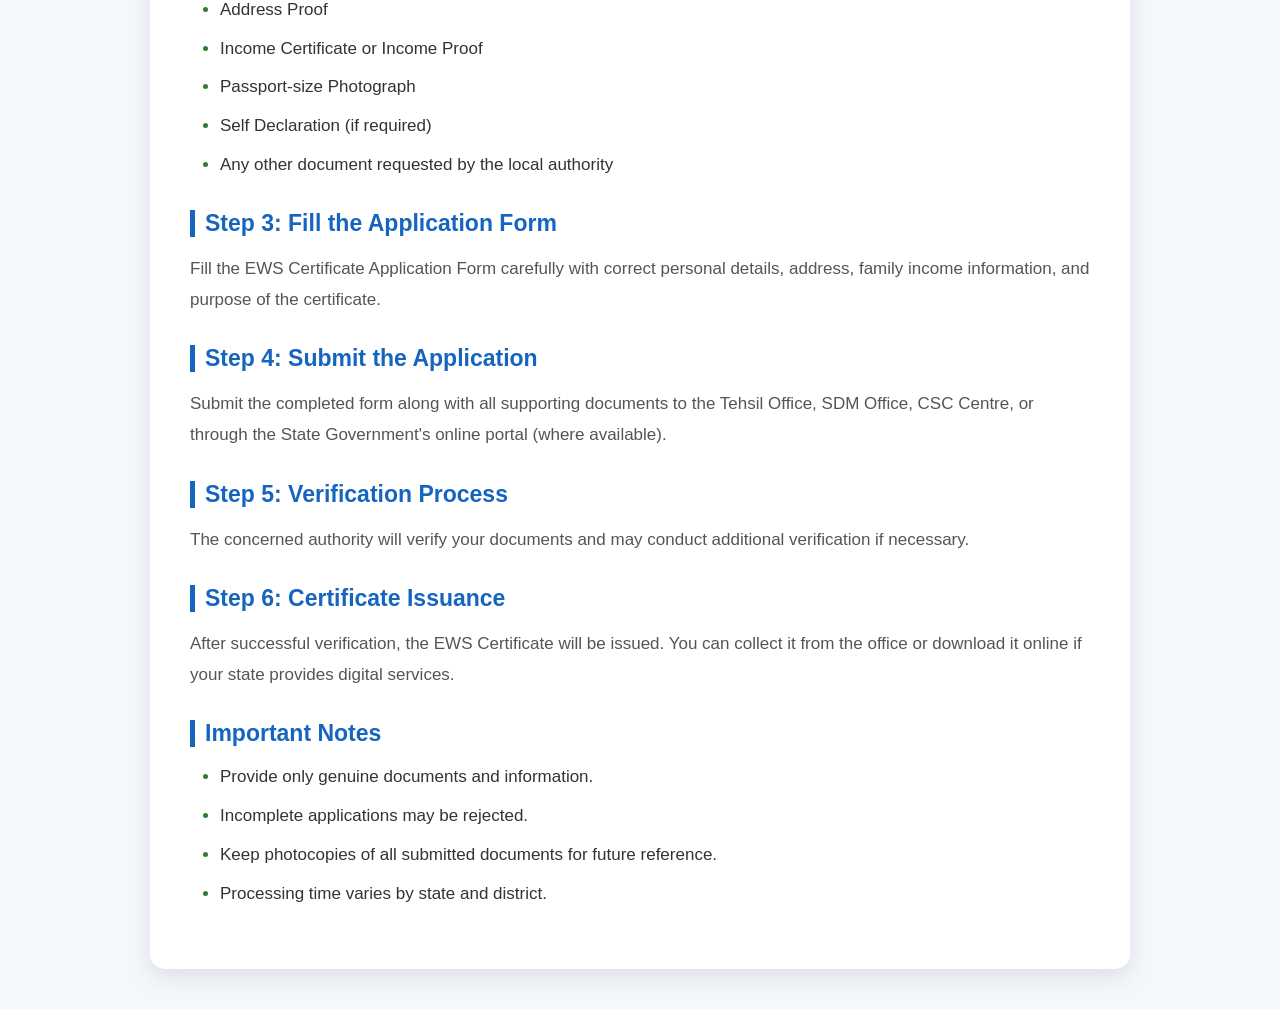
<file: ews.html>
<!DOCTYPE html>
<html lang="en">
<head>
    <meta charset="UTF-8">
    <meta name="viewport" content="width=device-width, initial-scale=1.0">
    <title>EWS</title>
</head>
<style>
    /* ===========================
   COMMON STYLING
=========================== */

body{
    margin:0;
    padding:40px;
    background:#f4f7fc;
    font-family:'Segoe UI',Tahoma,Geneva,Verdana,sans-serif;
    color:#333;
}

/* ===========================
   APPLICATION PAGE
=========================== */

.application-container{
    max-width:850px;
    margin:auto;
    background:#fff;
    padding:40px;
    border-radius:15px;
    box-shadow:0 8px 25px rgba(0,0,0,0.1);
    border-top:6px solid #1565c0;
}

.application-container h1{
    text-align:center;
    color:#1565c0;
    margin-bottom:30px;
    font-size:34px;
}

.application-container p{
    font-size:17px;
    line-height:1.9;
    margin-bottom:18px;
}

.application-container strong{
    color:#0d47a1;
}

.application-container table{
    width:100%;
    margin-top:30px;
    border-collapse:collapse;
}

.application-container table td{
    padding:10px 0;
    font-size:16px;
}

.application-container table td:first-child{
    width:170px;
    font-weight:bold;
}

/* ===========================
   GUIDE PAGE
=========================== */

.guide-container{
    max-width:900px;
    margin:auto;
    background:#fff;
    padding:40px;
    border-radius:15px;
    box-shadow:0 8px 25px rgba(0,0,0,0.1);
    border-top:6px solid #2e7d32;
}

.guide-container h1{
    text-align:center;
    color:#2e7d32;
    font-size:34px;
    margin-bottom:35px;
}

.guide-container h2{
    color:#1565c0;
    margin-top:30px;
    margin-bottom:12px;
    border-left:5px solid #1565c0;
    padding-left:10px;
    font-size:23px;
}

.guide-container p{
    font-size:17px;
    line-height:1.8;
    color:#555;
}

.guide-container ul{
    padding-left:30px;
    margin-bottom:20px;
}

.guide-container ul li{
    margin:10px 0;
    font-size:17px;
    line-height:1.7;
}

.guide-container ul li::marker{
    color:#2e7d32;
}

/* ===========================
   RESPONSIVE
=========================== */

@media(max-width:768px){

    body{
        padding:15px;
    }

    .application-container,
    .guide-container{
        padding:25px;
    }

    .application-container h1,
    .guide-container h1{
        font-size:28px;
    }

    .guide-container h2{
        font-size:20px;
    }

    .application-container p,
    .guide-container p,
    .guide-container ul li{
        font-size:15px;
    }

}
         #back{
            height: 100px;
            width: 100%;
            position: fixed;
        }
        #backbtn{
color: red;
        }
</style>
    <body>
<div id="back">
    <button id="backbtn" onclick="window.location.href='index.html'">Back</button>
</div>
<div class="application-container">
    <h1>EWS Certificate Application</h1>

    <p><strong>To,</strong><br>
    The Tehsildar/Sub-Divisional Magistrate,<br>
    ___________________________<br>
    (District/Tehsil Name)</p>

    <p><strong>Subject:</strong> Application for Issuance of EWS Certificate</p>

    <p>
        Respected Sir/Madam,
    </p>

    <p>
        I, <strong>______________________</strong> (Name),
        son/daughter/wife of
        <strong>______________________</strong>,
        resident of
        <strong>________________________________________________</strong>,
        respectfully request you to issue me an Economically Weaker Section (EWS) Certificate.
    </p>

    <p>
        I belong to the General Category and fulfill the prescribed income and asset criteria for EWS reservation. The certificate is required for
        <strong>______________________________________</strong>
        (Education/Government Job/Admission/Other Purpose).
    </p>

    <p>
        I have enclosed all the necessary supporting documents for verification.
    </p>

    <p>
        I kindly request you to process my application and issue the EWS Certificate at the earliest.
    </p>

    <p>
        Thanking you.
    </p>

    <p>
        Yours faithfully,
    </p>

    <br><br>

    <table>
        <tr>
            <td><strong>Signature:</strong></td>
            <td>________________________</td>
        </tr>
        <tr>
            <td><strong>Name:</strong></td>
            <td>________________________</td>
        </tr>
        <tr>
            <td><strong>Mobile No.:</strong></td>
            <td>________________________</td>
        </tr>
        <tr>
            <td><strong>Aadhaar No.:</strong></td>
            <td>________________________</td>
        </tr>
        <tr>
            <td><strong>Date:</strong></td>
            <td>________________________</td>
        </tr>
        <tr>
            <td><strong>Place:</strong></td>
            <td>________________________</td>
        </tr>
    </table>

</div>
<section>

<div class="guide-container">

    <h1>📋 Guide to Apply for an EWS Certificate</h1>

    <h2>Step 1: Check Eligibility</h2>
    <p>
        Ensure that you belong to the General Category and meet the
        income and asset criteria prescribed by the Government for
        Economically Weaker Sections (EWS).
    </p>

    <h2>Step 2: Collect Required Documents</h2>
    <ul>
        <li>Aadhaar Card</li>
        <li>Identity Proof (Voter ID/PAN Card/Driving Licence, etc.)</li>
        <li>Address Proof</li>
        <li>Income Certificate or Income Proof</li>
        <li>Passport-size Photograph</li>
        <li>Self Declaration (if required)</li>
        <li>Any other document requested by the local authority</li>
    </ul>

    <h2>Step 3: Fill the Application Form</h2>
    <p>
        Fill the EWS Certificate Application Form carefully with correct
        personal details, address, family income information, and purpose
        of the certificate.
    </p>

    <h2>Step 4: Submit the Application</h2>
    <p>
        Submit the completed form along with all supporting documents
        to the Tehsil Office, SDM Office, CSC Centre, or through the
        State Government's online portal (where available).
    </p>

    <h2>Step 5: Verification Process</h2>
    <p>
        The concerned authority will verify your documents and may
        conduct additional verification if necessary.
    </p>

    <h2>Step 6: Certificate Issuance</h2>
    <p>
        After successful verification, the EWS Certificate will be issued.
        You can collect it from the office or download it online if your
        state provides digital services.
    </p>

    <h2>Important Notes</h2>
    <ul>
        <li>Provide only genuine documents and information.</li>
        <li>Incomplete applications may be rejected.</li>
        <li>Keep photocopies of all submitted documents for future reference.</li>
        <li>Processing time varies by state and district.</li>
    </ul>

</div>
</section>

</body>

</html>
</file>
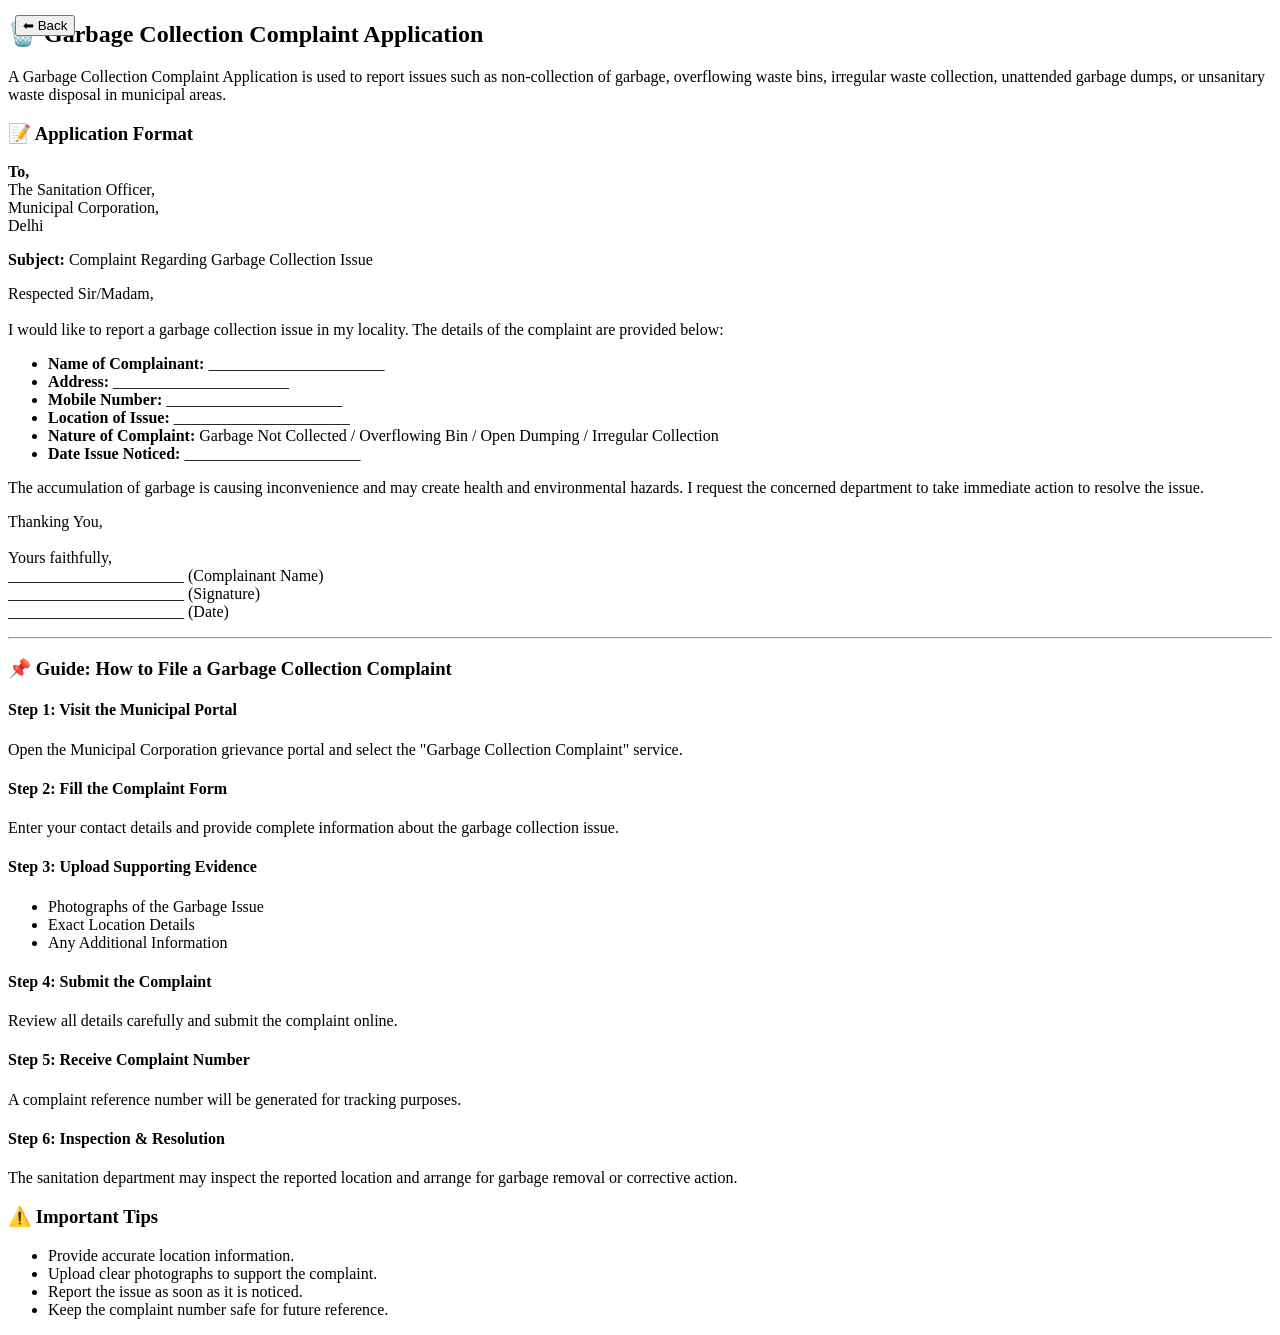
<file: garbage.html>
<!DOCTYPE html>
<html lang="en">
<head>
    <meta charset="UTF-8">
    <meta name="viewport" content="width=device-width, initial-scale=1.0">
    <title>Document</title>
</head>
<body>
    <div style="position: fixed; top: 15px; left: 15px; z-index: 1000;">
    <button onclick="window.location.href='index.html'">⬅ Back</button>
</div>

<div class="application">
    <h2>🗑️ Garbage Collection Complaint Application</h2>

    <p>
        A Garbage Collection Complaint Application is used to report issues such as
        non-collection of garbage, overflowing waste bins, irregular waste collection,
        unattended garbage dumps, or unsanitary waste disposal in municipal areas.
    </p>

    <h3>📝 Application Format</h3>

    <p><b>To,</b><br>
    The Sanitation Officer,<br>
    Municipal Corporation,<br>
    Delhi</p>

    <p><b>Subject:</b> Complaint Regarding Garbage Collection Issue</p>

    <p>
        Respected Sir/Madam,<br><br>

        I would like to report a garbage collection issue in my locality. The details
        of the complaint are provided below:
    </p>

    <ul>
        <li><b>Name of Complainant:</b> ______________________</li>
        <li><b>Address:</b> ______________________</li>
        <li><b>Mobile Number:</b> ______________________</li>
        <li><b>Location of Issue:</b> ______________________</li>
        <li><b>Nature of Complaint:</b> Garbage Not Collected / Overflowing Bin / Open Dumping / Irregular Collection</li>
        <li><b>Date Issue Noticed:</b> ______________________</li>
    </ul>

    <p>
        The accumulation of garbage is causing inconvenience and may create
        health and environmental hazards. I request the concerned department
        to take immediate action to resolve the issue.
    </p>

    <p>
        Thanking You,<br><br>

        Yours faithfully,<br>
        ______________________ (Complainant Name)<br>
        ______________________ (Signature)<br>
        ______________________ (Date)
    </p>

    <hr>

    <h3>📌 Guide: How to File a Garbage Collection Complaint</h3>

    <h4>Step 1: Visit the Municipal Portal</h4>
    <p>
        Open the Municipal Corporation grievance portal and select the
        "Garbage Collection Complaint" service.
    </p>

    <h4>Step 2: Fill the Complaint Form</h4>
    <p>
        Enter your contact details and provide complete information about
        the garbage collection issue.
    </p>

    <h4>Step 3: Upload Supporting Evidence</h4>
    <ul>
        <li>Photographs of the Garbage Issue</li>
        <li>Exact Location Details</li>
        <li>Any Additional Information</li>
    </ul>

    <h4>Step 4: Submit the Complaint</h4>
    <p>
        Review all details carefully and submit the complaint online.
    </p>

    <h4>Step 5: Receive Complaint Number</h4>
    <p>
        A complaint reference number will be generated for tracking purposes.
    </p>

    <h4>Step 6: Inspection & Resolution</h4>
    <p>
        The sanitation department may inspect the reported location and arrange
        for garbage removal or corrective action.
    </p>

    <h3>⚠️ Important Tips</h3>

    <ul>
        <li>Provide accurate location information.</li>
        <li>Upload clear photographs to support the complaint.</li>
        <li>Report the issue as soon as it is noticed.</li>
        <li>Keep the complaint number safe for future reference.</li>
    </ul>
</div>
</body>
</html>
</file>
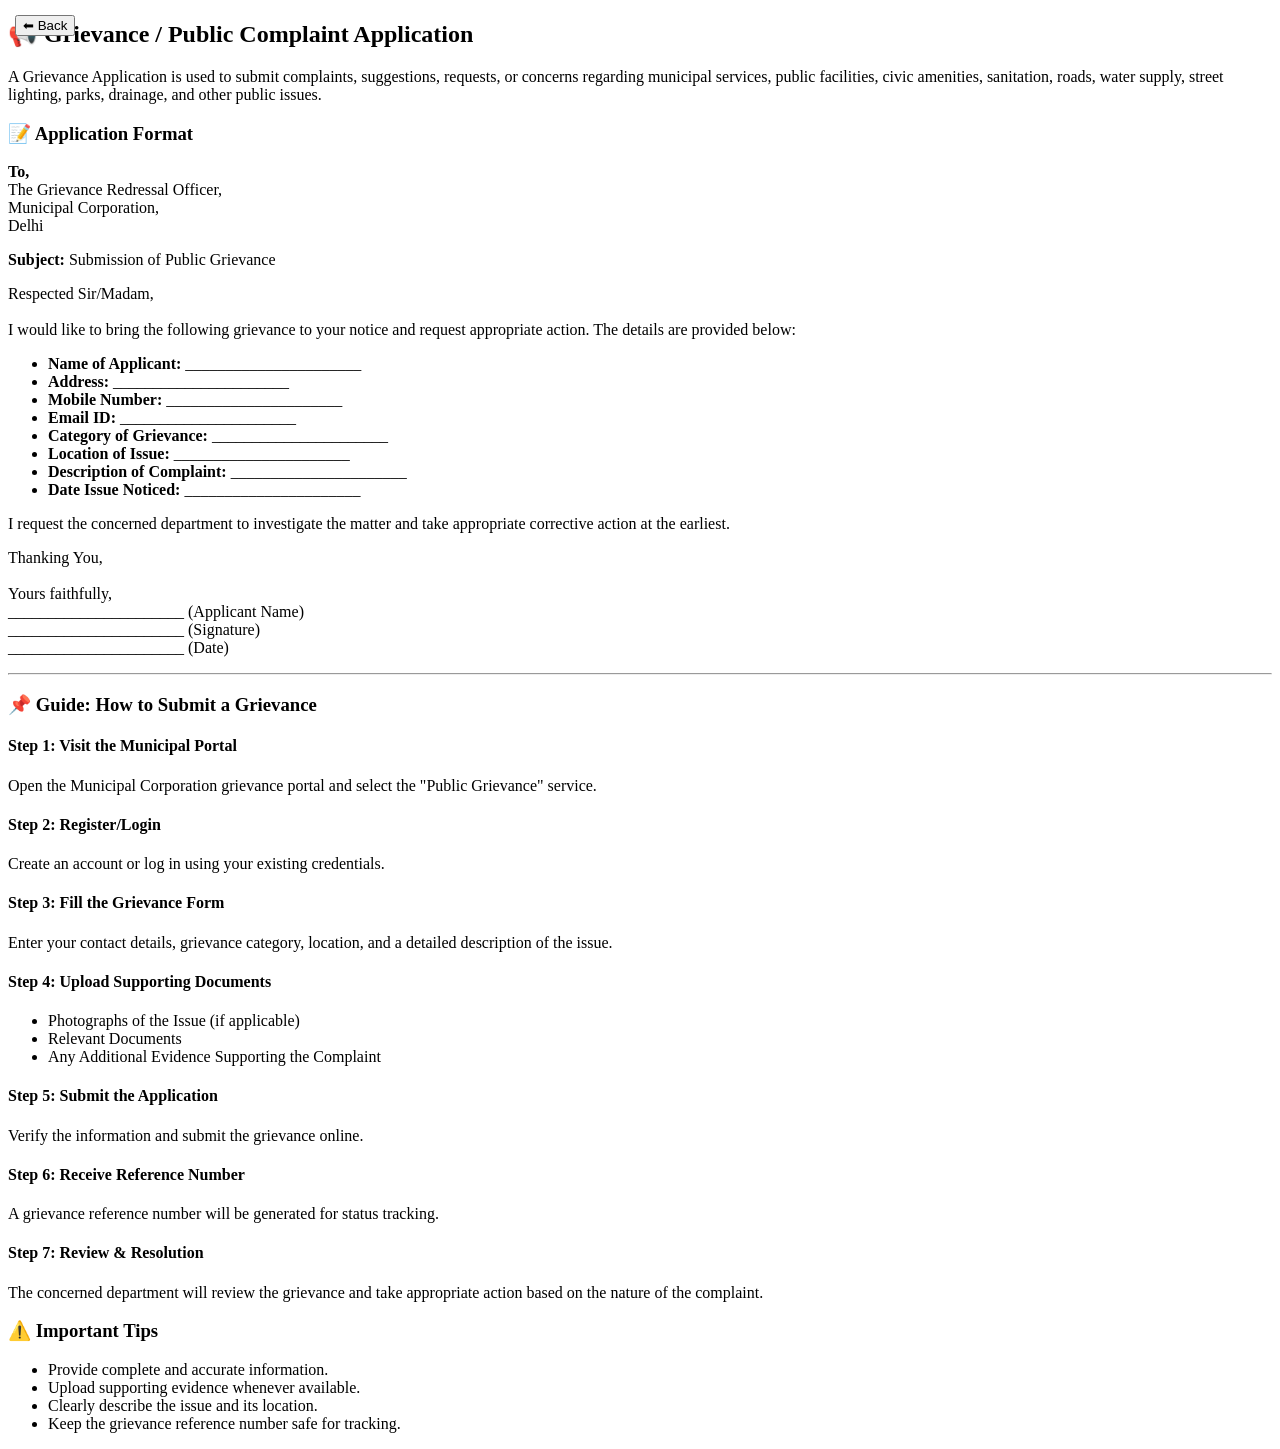
<file: grievance.html>
<!DOCTYPE html>
<html lang="en">
<head>
    <meta charset="UTF-8">
    <meta name="viewport" content="width=device-width, initial-scale=1.0">
    <title>Document</title>
</head>
<body>
    <div style="position: fixed; top: 15px; left: 15px; z-index: 1000;">
    <button onclick="window.location.href='index.html'">⬅ Back</button>
</div>

<div class="application">
    <h2>📢 Grievance / Public Complaint Application</h2>

    <p>
        A Grievance Application is used to submit complaints, suggestions,
        requests, or concerns regarding municipal services, public facilities,
        civic amenities, sanitation, roads, water supply, street lighting,
        parks, drainage, and other public issues.
    </p>

    <h3>📝 Application Format</h3>

    <p><b>To,</b><br>
    The Grievance Redressal Officer,<br>
    Municipal Corporation,<br>
    Delhi</p>

    <p><b>Subject:</b> Submission of Public Grievance</p>

    <p>
        Respected Sir/Madam,<br><br>

        I would like to bring the following grievance to your notice and request
        appropriate action. The details are provided below:
    </p>

    <ul>
        <li><b>Name of Applicant:</b> ______________________</li>
        <li><b>Address:</b> ______________________</li>
        <li><b>Mobile Number:</b> ______________________</li>
        <li><b>Email ID:</b> ______________________</li>
        <li><b>Category of Grievance:</b> ______________________</li>
        <li><b>Location of Issue:</b> ______________________</li>
        <li><b>Description of Complaint:</b> ______________________</li>
        <li><b>Date Issue Noticed:</b> ______________________</li>
    </ul>

    <p>
        I request the concerned department to investigate the matter and take
        appropriate corrective action at the earliest.
    </p>

    <p>
        Thanking You,<br><br>

        Yours faithfully,<br>
        ______________________ (Applicant Name)<br>
        ______________________ (Signature)<br>
        ______________________ (Date)
    </p>

    <hr>

    <h3>📌 Guide: How to Submit a Grievance</h3>

    <h4>Step 1: Visit the Municipal Portal</h4>
    <p>
        Open the Municipal Corporation grievance portal and select the
        "Public Grievance" service.
    </p>

    <h4>Step 2: Register/Login</h4>
    <p>
        Create an account or log in using your existing credentials.
    </p>

    <h4>Step 3: Fill the Grievance Form</h4>
    <p>
        Enter your contact details, grievance category, location,
        and a detailed description of the issue.
    </p>

    <h4>Step 4: Upload Supporting Documents</h4>
    <ul>
        <li>Photographs of the Issue (if applicable)</li>
        <li>Relevant Documents</li>
        <li>Any Additional Evidence Supporting the Complaint</li>
    </ul>

    <h4>Step 5: Submit the Application</h4>
    <p>
        Verify the information and submit the grievance online.
    </p>

    <h4>Step 6: Receive Reference Number</h4>
    <p>
        A grievance reference number will be generated for status tracking.
    </p>

    <h4>Step 7: Review & Resolution</h4>
    <p>
        The concerned department will review the grievance and take
        appropriate action based on the nature of the complaint.
    </p>

    <h3>⚠️ Important Tips</h3>

    <ul>
        <li>Provide complete and accurate information.</li>
        <li>Upload supporting evidence whenever available.</li>
        <li>Clearly describe the issue and its location.</li>
        <li>Keep the grievance reference number safe for tracking.</li>
    </ul>
</div>
</body>
</html>
</file>
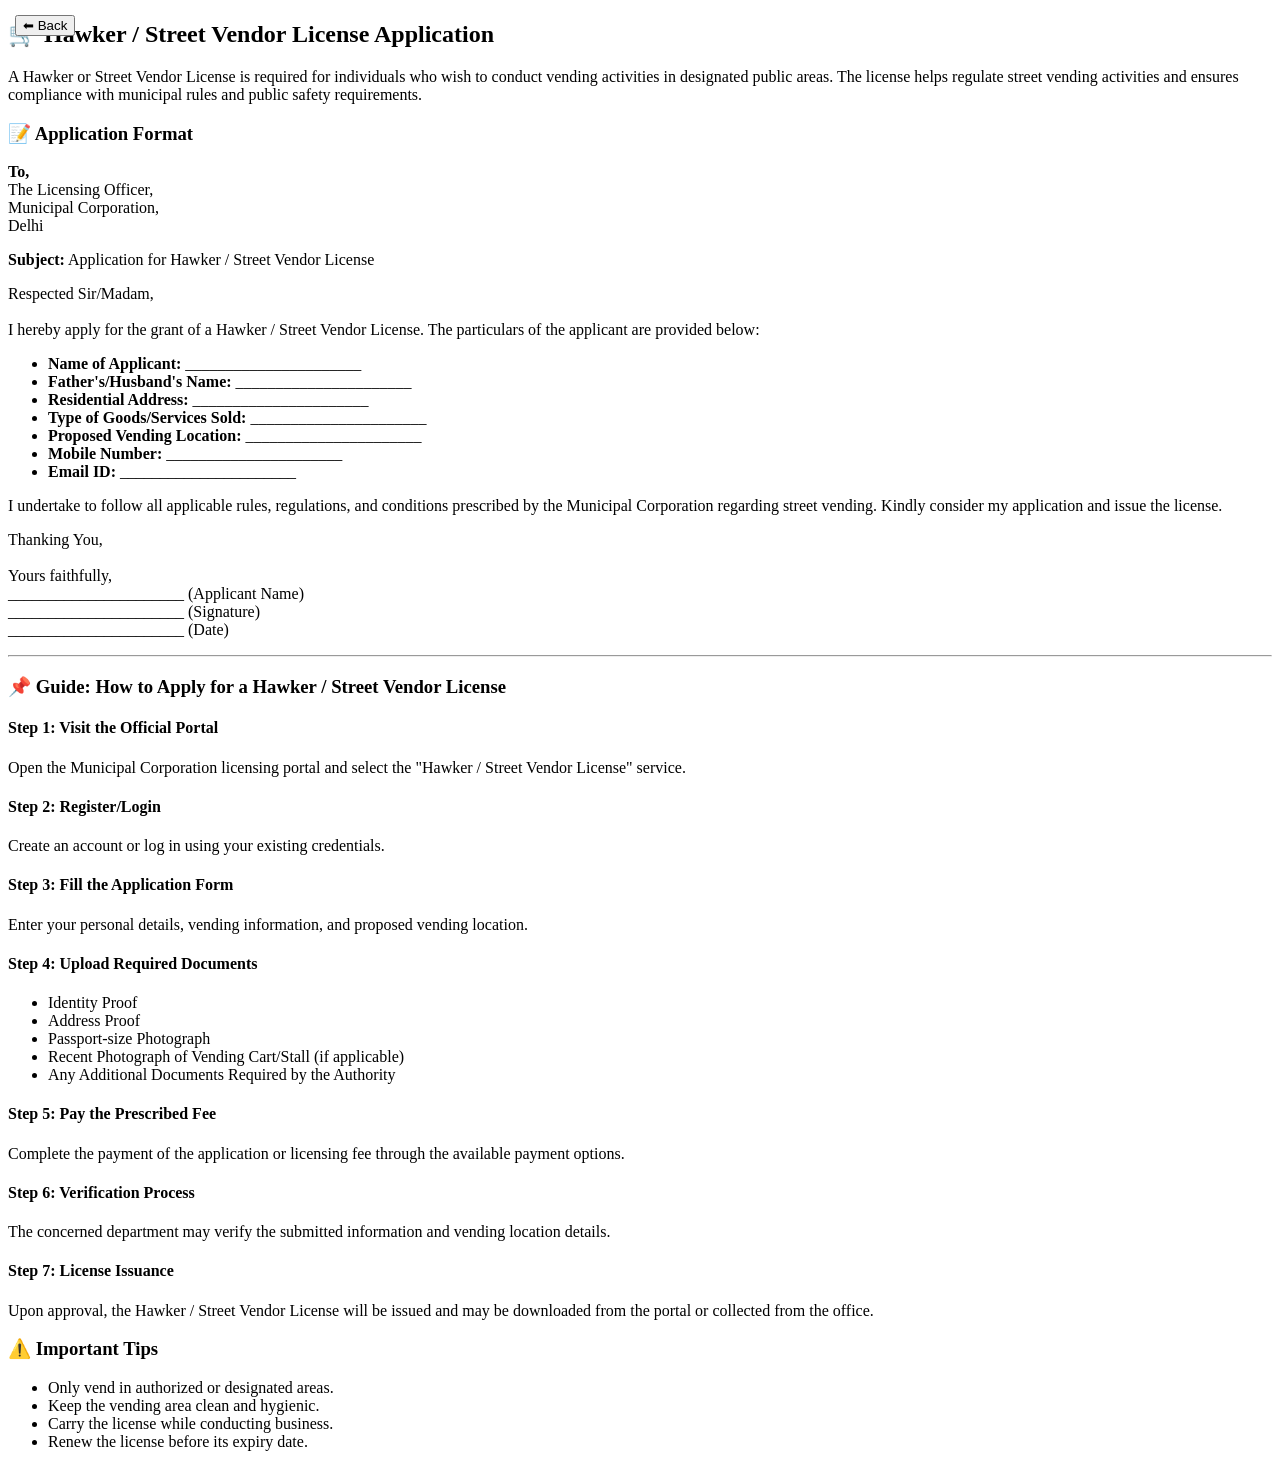
<file: hawker-license.html>
<!DOCTYPE html>
<html lang="en">
<head>
    <meta charset="UTF-8">
    <meta name="viewport" content="width=device-width, initial-scale=1.0">
    <title>Document</title>
</head>
<body>
    <div style="position: fixed; top: 15px; left: 15px; z-index: 1000;">
    <button onclick="window.location.href='index.html'">⬅ Back</button>
</div>

<div class="application">
    <h2>🛒 Hawker / Street Vendor License Application</h2>

    <p>
        A Hawker or Street Vendor License is required for individuals who wish
        to conduct vending activities in designated public areas. The license
        helps regulate street vending activities and ensures compliance with
        municipal rules and public safety requirements.
    </p>

    <h3>📝 Application Format</h3>

    <p><b>To,</b><br>
    The Licensing Officer,<br>
    Municipal Corporation,<br>
    Delhi</p>

    <p><b>Subject:</b> Application for Hawker / Street Vendor License</p>

    <p>
        Respected Sir/Madam,<br><br>

        I hereby apply for the grant of a Hawker / Street Vendor License. The
        particulars of the applicant are provided below:
    </p>

    <ul>
        <li><b>Name of Applicant:</b> ______________________</li>
        <li><b>Father's/Husband's Name:</b> ______________________</li>
        <li><b>Residential Address:</b> ______________________</li>
        <li><b>Type of Goods/Services Sold:</b> ______________________</li>
        <li><b>Proposed Vending Location:</b> ______________________</li>
        <li><b>Mobile Number:</b> ______________________</li>
        <li><b>Email ID:</b> ______________________</li>
    </ul>

    <p>
        I undertake to follow all applicable rules, regulations, and conditions
        prescribed by the Municipal Corporation regarding street vending.
        Kindly consider my application and issue the license.
    </p>

    <p>
        Thanking You,<br><br>

        Yours faithfully,<br>
        ______________________ (Applicant Name)<br>
        ______________________ (Signature)<br>
        ______________________ (Date)
    </p>

    <hr>

    <h3>📌 Guide: How to Apply for a Hawker / Street Vendor License</h3>

    <h4>Step 1: Visit the Official Portal</h4>
    <p>
        Open the Municipal Corporation licensing portal and select the
        "Hawker / Street Vendor License" service.
    </p>

    <h4>Step 2: Register/Login</h4>
    <p>
        Create an account or log in using your existing credentials.
    </p>

    <h4>Step 3: Fill the Application Form</h4>
    <p>
        Enter your personal details, vending information, and proposed
        vending location.
    </p>

    <h4>Step 4: Upload Required Documents</h4>
    <ul>
        <li>Identity Proof</li>
        <li>Address Proof</li>
        <li>Passport-size Photograph</li>
        <li>Recent Photograph of Vending Cart/Stall (if applicable)</li>
        <li>Any Additional Documents Required by the Authority</li>
    </ul>

    <h4>Step 5: Pay the Prescribed Fee</h4>
    <p>
        Complete the payment of the application or licensing fee through the
        available payment options.
    </p>

    <h4>Step 6: Verification Process</h4>
    <p>
        The concerned department may verify the submitted information and
        vending location details.
    </p>

    <h4>Step 7: License Issuance</h4>
    <p>
        Upon approval, the Hawker / Street Vendor License will be issued and
        may be downloaded from the portal or collected from the office.
    </p>

    <h3>⚠️ Important Tips</h3>

    <ul>
        <li>Only vend in authorized or designated areas.</li>
        <li>Keep the vending area clean and hygienic.</li>
        <li>Carry the license while conducting business.</li>
        <li>Renew the license before its expiry date.</li>
    </ul>
</div>
</body>
</html>
</file>
<file: style.css>
body{
    margin:0;
    font-family:Arial;
}

#languagePopup{
    position:fixed;
    top:0;
    left:0;
    width:100%;
    height:100vh;
    background:#dfe5f5;

    display:flex;
    flex-direction:column;
    justify-content:center;
    align-items:center;
    gap:5px;

    z-index:1000;
}

#languagePopup button{
    padding:15px 40px;
    font-size:50px;
    cursor:pointer;
    border: 2px solid gray;
   text-shadow: 2px 2px 5px gray;
       box-shadow: 0 4px 12px rgba(0, 0, 0, 0.3);
       
}#hindiBtn,
#englishBtn {
    border-radius: 10px;
    width: 300px;
    height: 200px;
    transition: transform 0.3s ease;
}

#hindiBtn:hover,
#englishBtn:hover {
    transform: scale(1.1);
}
#mainContent{
    padding:40px;
}
#buttons{
height: 300px;
width: 700px;
display: flex;
justify-content: space-around;
}
#name{
    font-size: 50px;
    font-weight: bolder;
}
/*this is the next thing after we press the hindi btn*/


body{
    background:#f8f8fb;
}

/* Header */

header{
    display:flex;
    justify-content:space-between;
    align-items:center;
    padding:16px 40px;
    background:white;
    box-shadow:0 2px 5px rgba(0,0,0,.08);
}

.logo{
    display:flex;
    align-items:center;
    gap:12px;
}

.logo i{
    font-size:28px;
    color:#4f46e5;
}

.logo h2{
    font-size:20px;
    font-weight:500;
}

.lang{
    background:#eef0ff;
    color:#4f46e5;
    border:none;
    padding:10px 18px;
    border-radius:10px;
    cursor:pointer;
    font-size:15px;
}

/* Tabs */

.tabs{
    display:flex;
    gap:25px;
    background:white;
    padding:12px 40px;
    border-top:1px solid #e5e5e5;
    border-bottom:1px solid #e5e5e5;
}

.tabs button{
    border:none;
    background:none;
    cursor:pointer;
    font-size:16px;
    color:#555;
    padding-bottom:12px;
}

.tabs .active{
    color:#4f46e5;
    border-bottom:3px solid #4f46e5;
}

/* Main */

.container{
    width:95%;
    margin:auto;
    padding:30px 0;
}

/* Search */

.search{
    display:flex;
    align-items:center;
    gap:12px;
    background:white;
    border:1px solid #ddd;
    border-radius:12px;
    padding:14px 18px;
}

.search i{
    color:#888;
    font-size:18px;
}

.search input{
    width:100%;
    border:none;
    outline:none;
    font-size:17px;
    background:transparent;
}

/* Filters */

.filters{
    display:flex;
    align-items:center;
    gap:10px;
    margin:20px 0;
    flex-wrap:wrap;
}

.filterIcon{
    font-size:20px;
    color:#666;
}

.filters button{
    background:white;
    border:1px solid #ddd;
    padding:10px 18px;
    border-radius:10px;
    cursor:pointer;
    font-size:15px;
}

.selected{
    background:#4f46e5 !important;
    color:white;
}

/* Heading */

h3{
    font-size:18px;
    color:#555;
    margin:35px 0 20px;
}

/* Cards */

.cards{
    display:grid;
    grid-template-columns:repeat(3,1fr);
    gap:25px;
}

.card{
    background:white;
    border-radius:14px;
    padding:24px;
    box-shadow:0 2px 8px rgba(0,0,0,.08);
    transition:.3s;

    display:flex;
    flex-direction:column;

    min-height:300px;
}

.card:hover{
    transform:translateY(-3px);
}

.card h2{
    font-size:18px;
    font-weight:500;
    line-height:1.4;
}

.card p{
    margin-top:14px;
    font-size:15px;
    color:#666;
    line-height:1.5;

    flex-grow:1;
}

.card span{
    display:block;
    margin-top:15px;
    color:#666;
    font-size:14px;
}

.card button{
    margin-top:20px;
    width:100%;
    border:none;
    background:#4f46e5;
    color:white;
    padding:12px;
    border-radius:10px;
    cursor:pointer;
    font-size:16px;
    transition:.3s;
}

.card button:hover{
    transform:scale(1.02);
    box-shadow:0 5px 15px rgba(79,70,229,.35);
}

/* Responsive */

@media(max-width:1000px){
    .cards{
        grid-template-columns:repeat(2,1fr);
    }
}

@media(max-width:700px){
    .cards{
        grid-template-columns:1fr;
    }

    header{
        padding:15px;
    }

    .tabs{
        padding:12px 15px;
    }

    .container{
        width:92%;
    }
}
.ApplicationFormat{
    display: none;
}
.ALLboard{
    border: 2px solid black;
}
/* Fix for layout shift when toggling visibility */
.ALLboards,
.search,
.filters,
.cards {
    transition: all 0.3s ease;
}

.cards {
    display: flex;
    flex-wrap: wrap;
    gap: 20px;
    width: 100%;
}

.card {
    flex: 1 1 350px;           /* Prevents stretching */
    max-width: 380px;          /* Keeps consistent card size */
    box-sizing: border-box;
    height: fit-content;       /* Important fix */
}

.ALLboards {
    width: 100%;
}


body {
    background: #f7f8fc;
    color: #0f172a;
    padding: 40px;
}

.container {
    max-width: 1300px;
    margin: auto;
}

h1 {
    font-size: 42px;
    font-weight: 700;
    margin-bottom: 10px;
}

.subtitle {
    color: #64748b;
    font-size: 18px;
    margin-bottom: 35px;
}

/* Search Box */
.search-box {
    display: flex;
    align-items: center;
    background: #fff;
    border: 1px solid #dce1ea;
    border-radius: 14px;
    padding: 16px 20px;
    margin-bottom: 30px;
}

.search-box i {
    color: #94a3b8;
    font-size: 18px;
}

.search-box input {
    border: none;
    outline: none;
    width: 100%;
    margin-left: 14px;
    font-size: 17px;
    color: #334155;
}

.count {
    font-size: 18px;
    color: #334155;
    margin-bottom: 25px;
}

/* Grid */
.cards-grid {
    display: grid;
    grid-template-columns: repeat(auto-fit, minmax(550px, 1fr));
    gap: 22px;
}

/* Card */
.card {
    background: #fff;
    border: 1px solid #e5e7eb;
    border-radius: 18px;
    padding: 30px;
    display: flex;
    gap: 20px;
    transition: 0.3s ease;
}

.card:hover {
    transform: translateY(-3px);
    box-shadow: 0 10px 25px rgba(0,0,0,0.08);
}

.icon-box {
    width: 62px;
    height: 62px;
    min-width: 62px;
    background: #e9eaff;
    border-radius: 16px;
    display: flex;
    justify-content: center;
    align-items: center;
}

.icon-box i {
    color: #4f46e5;
    font-size: 28px;
}

.card-content h3 {
    font-size: 30px;
    font-weight: 700;
    margin-bottom: 6px;
}

.category {
    color: #4f46e5;
    font-size: 17px;
    display: inline-block;
    margin-bottom: 15px;
}

.card-content p {
    color: #475569;
    font-size: 17px;
    margin-bottom: 25px;
}

.download-btn {
    background: #4f46e5;
    color: white;
    border: none;
    border-radius: 12px;
    padding: 14px 24px;
    font-size: 16px;
    font-weight: 600;
    cursor: pointer;
    display: inline-flex;
    align-items: center;
    gap: 10px;
    transition: 0.3s ease;
}

.download-btn:hover {
    background: #4338ca;
}

.search-boxtwo{
    height: 2px;
    width: 5px;
}

@media (max-width: 768px) {
    .cards-grid {
        grid-template-columns: 1fr;
    }

    .card {
        flex-direction: column;
    }

    .card-content h3 {
        font-size: 24px;
    }
}
.cards{
    display:grid;
    grid-template-columns:repeat(3,1fr);
    gap:25px;
}

.card-new{
    background:white;
    border-radius:14px;
    padding:24px;
    box-shadow:0 2px 8px rgba(0,0,0,.08);
    transition:.3s;

    display:flex;
    flex-direction:column;

    min-height:300px;
}

.card-new:hover{
    transform:translateY(-3px);
}

.card-new h2{
    font-size:18px;
    font-weight:500;
    line-height:1.4;
}

.card-new p{
    margin-top:14px;
    font-size:15px;
    color:#666;
    line-height:1.5;

    flex-grow:1;
}

.card-new span{
    display:block;
    margin-top:15px;
    color:#666;
    font-size:14px;
}

.card-new button{
    margin-top:20px;
    width:100%;
    border:none;
    background:#4f46e5;
    color:white;
    padding:12px;
    border-radius:10px;
    cursor:pointer;
    font-size:16px;
    transition:.3s;
}

.card-new button:hover{
    transform:scale(1.02);
    box-shadow:0 5px 15px rgba(79,70,229,.35);
}
</file>
